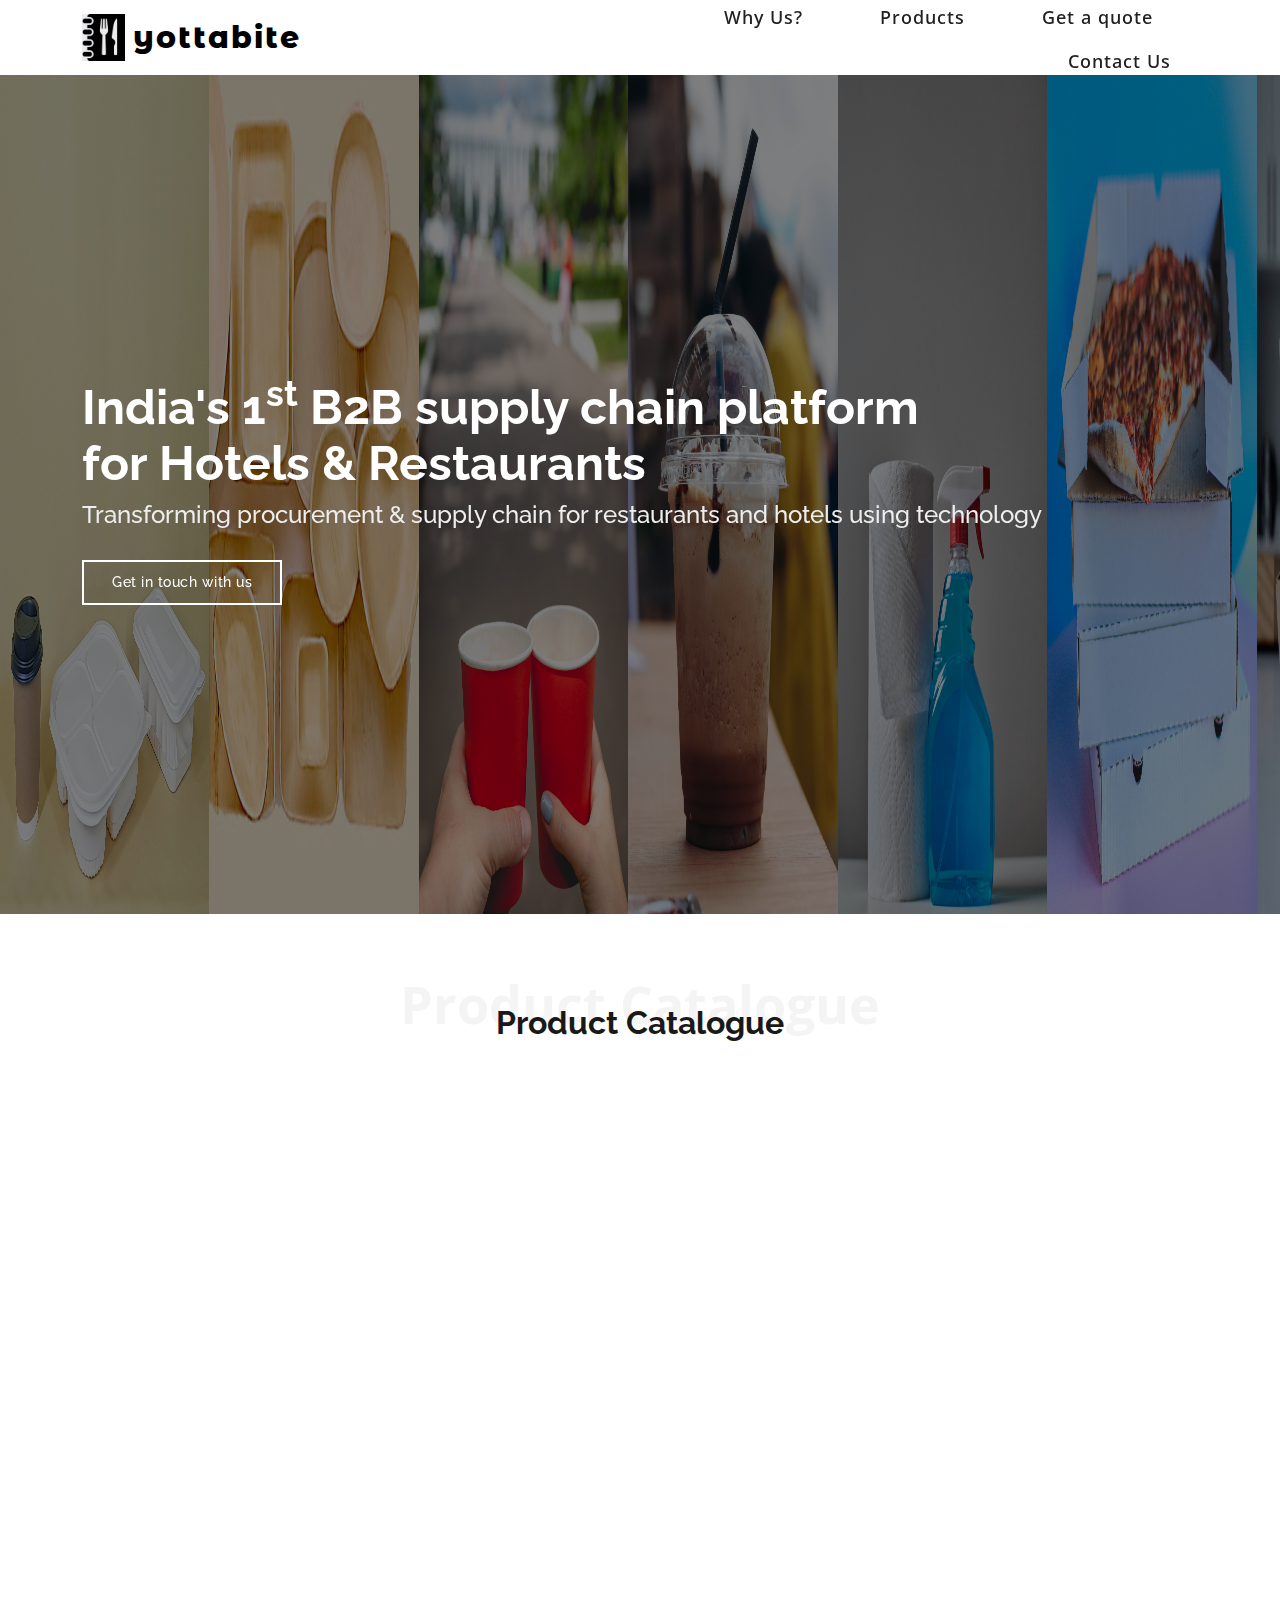
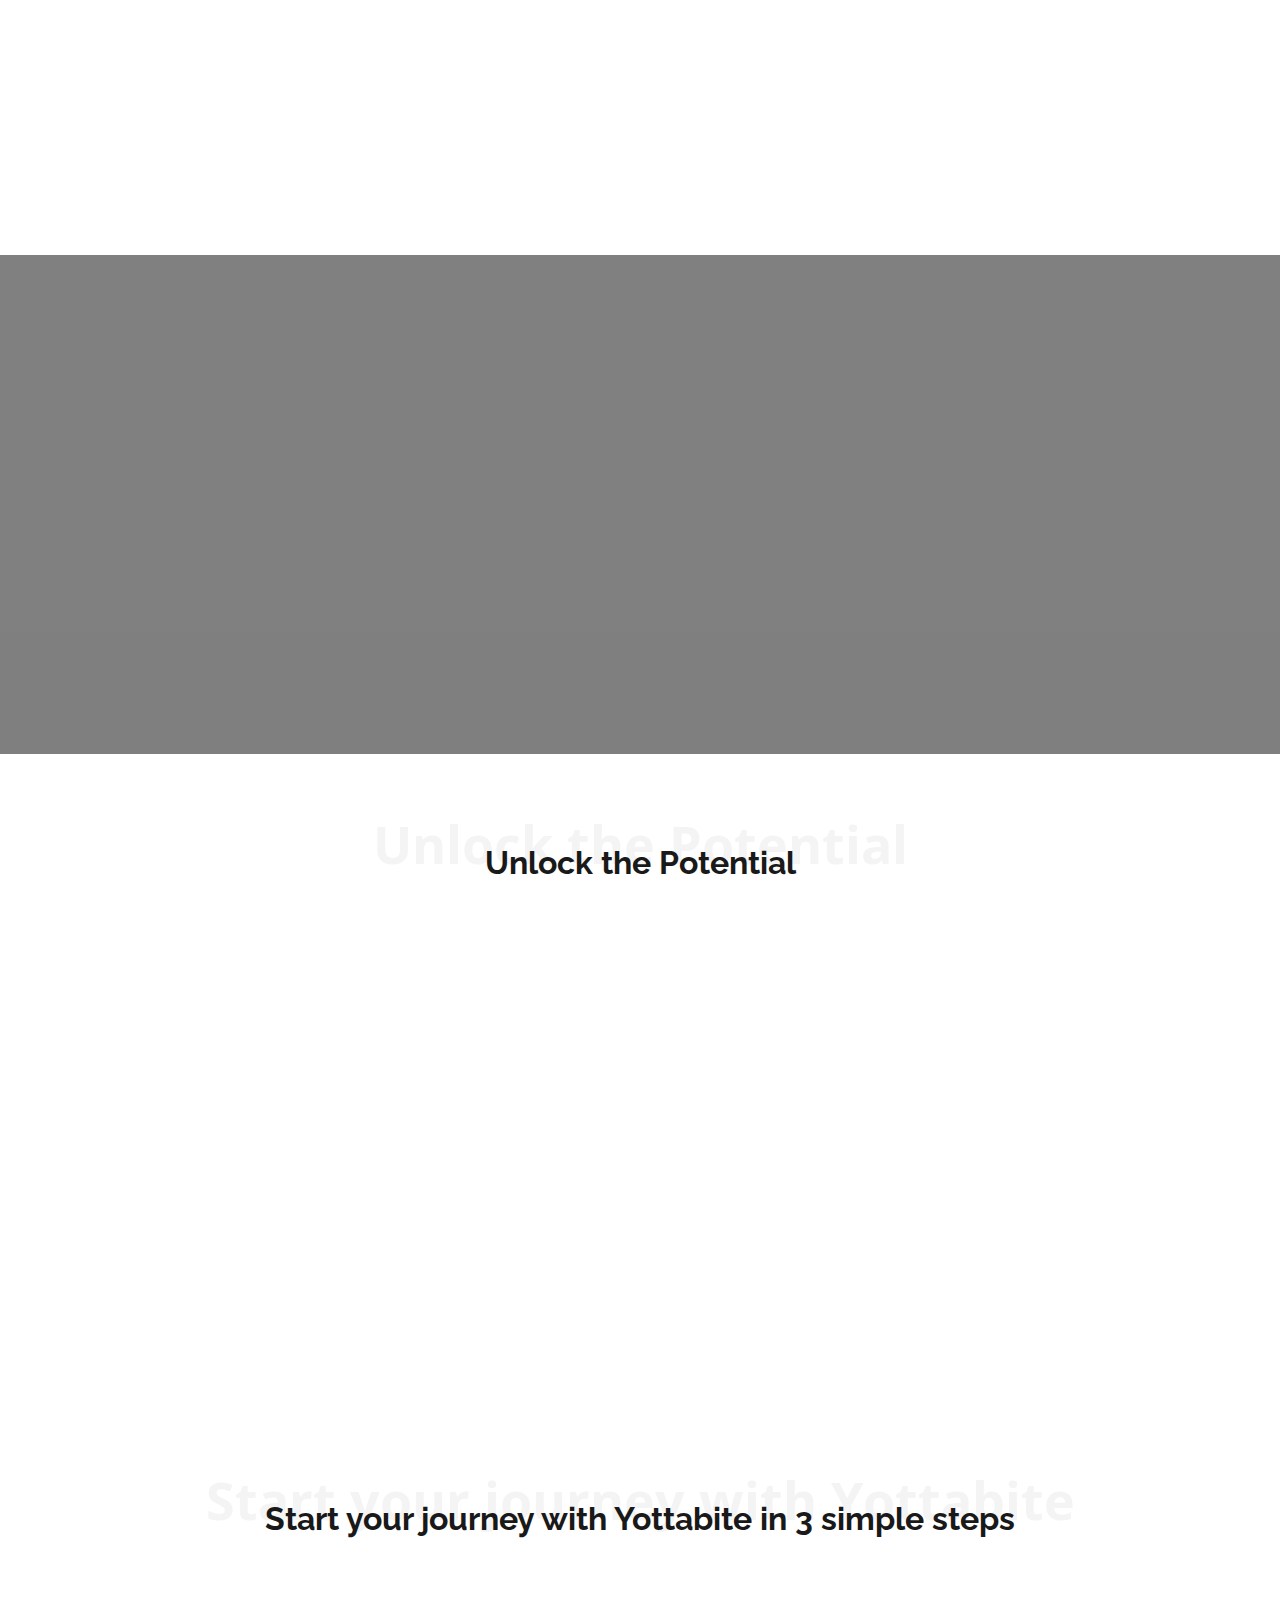
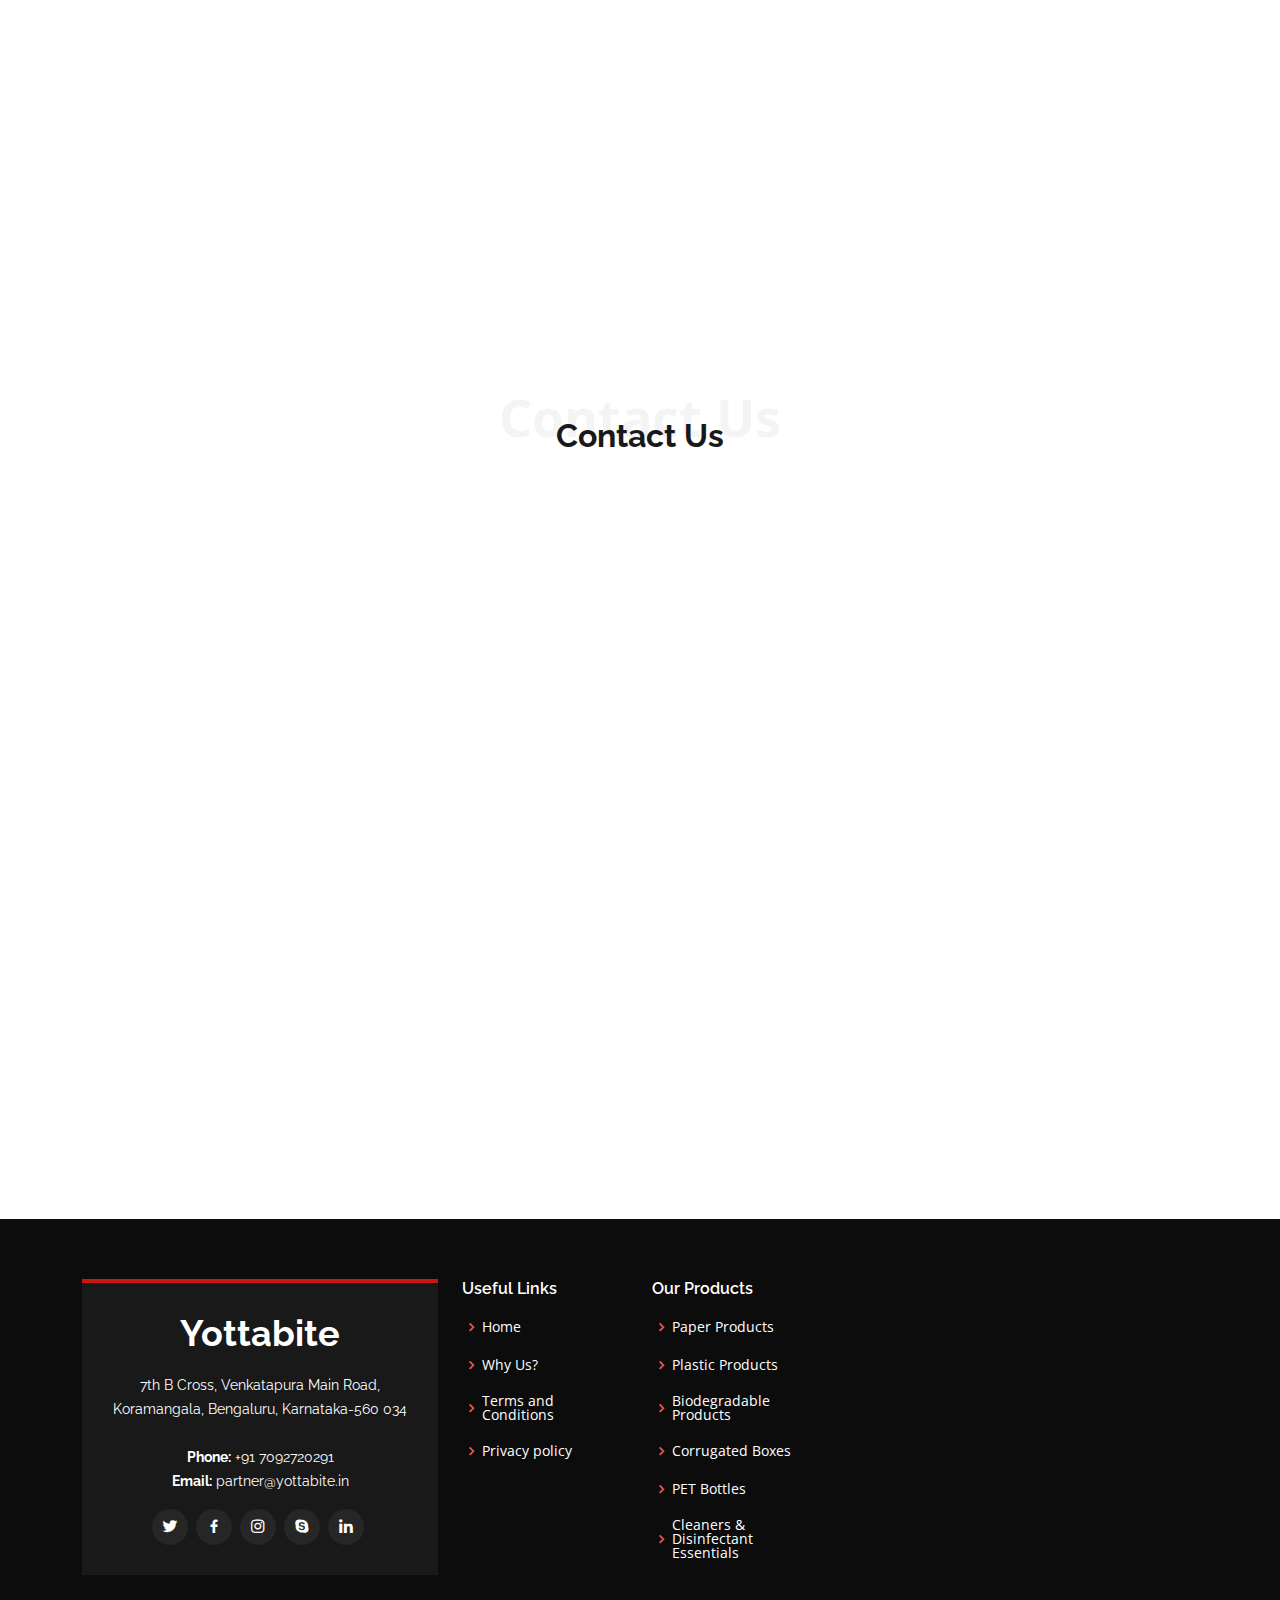
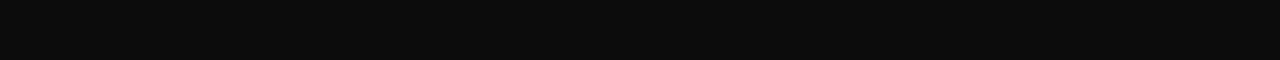
<file: index.html>
<!DOCTYPE html>
<html lang="en">

<head>
  <meta charset="utf-8">
  <meta content="width=device-width, initial-scale=1.0" name="viewport">

  <title>Yottabite</title>
  <meta content="" name="description">
  <meta content="" name="keywords">

  <!-- Google Fonts -->
  <link href="https://fonts.googleapis.com/css?family=Open+Sans:300,300i,400,400i,600,600i,700,700i|Raleway:300,300i,400,400i,500,500i,600,600i,700,700i|Poppins:300,300i,400,400i,500,500i,600,600i,700,700i" rel="stylesheet">
  <link href="https://fonts.googleapis.com/css2?family=Montserrat&family=Montserrat+Alternates:wght@800&display=swap" rel="stylesheet">

  <!-- Vendor CSS Files -->
  <link href="assets/vendor/aos/aos.css" rel="stylesheet">
  <link href="assets/vendor/bootstrap/css/bootstrap.min.css" rel="stylesheet">
  <link href="assets/vendor/bootstrap-icons/bootstrap-icons.css" rel="stylesheet">
  <link href="assets/vendor/boxicons/css/boxicons.min.css" rel="stylesheet">
  <link href="assets/vendor/glightbox/css/glightbox.min.css" rel="stylesheet">
  <link href="assets/vendor/swiper/swiper-bundle.min.css" rel="stylesheet">

  <!-- Template Main CSS File -->
  <link href="assets/css/style.css" rel="stylesheet">

</head>

<body>

  <!-- ======= Header ======= -->
  <header id="header" class="d-flex align-items-center">
    <div class="container d-flex align-items-center">


      <a href="#top" class="logo"><img src="assets/img/logo1.png" alt="" class="img-fluid"></a>
      &nbsp;&nbsp;
      <h1 class="logo"><a href="#top">Yottabite</a></h1>

      &emsp;&emsp;&emsp;&emsp;&emsp;&emsp;&emsp;&emsp;&emsp;&emsp;&emsp;&emsp;&emsp;&emsp;&emsp;&emsp;&emsp;&emsp;&emsp;
      <!-- &emsp;&emsp;&emsp;&emsp;&emsp;&emsp;&emsp;&emsp;&emsp;&emsp;&emsp;&emsp;&emsp;&emsp;&emsp;&emsp;&emsp;&emsp; -->

      <section id="top">
        <div class="top">
          <div class="spacer"></div>
          <nav class="style-4">
            <ul class="menu-4"><br>
              <!--&emsp;&emsp;&emsp;&emsp;&emsp;&emsp;&emsp;&emsp;&emsp;&emsp;&emsp;&emsp;&emsp;&emsp;&emsp;&emsp;&emsp;&emsp;&emsp;&emsp;&emsp;&emsp;&emsp;&emsp;&emsp;&emsp;&emsp;&emsp;&emsp;&emsp;&emsp;&emsp;&emsp;&emsp;&emsp;&emsp;-->
              <li><a href="./why-us.html" data-hover="Why Us?">Why Us?</a></li>&emsp;
              <li><a href="#products" data-hover="Products">Products</a></li>&emsp;
              <li><a href="./get-a-quote.html" data-hover="Get a quote">Get a quote</a></li>&emsp;
              <li><a href="#contact" data-hover="Contact Us">Contact Us</a></li>
            </ul>
          </nav>
        </div>
      </section>

    </div>
  </header><!-- End Header -->

  <section id="hero" class="d-flex align-items-center">
    <style>
      #hero .slider {
  position: absolute;
  top: 0;
  bottom: 0;
  left: 0;
  right: 0;
  display: grid;
  grid-template-columns: repeat(11, 1fr);

  height: 100%;
  width: 180%;

  animation: moveSlider 11s 1s linear infinite;
}
#hero .slider figure {
  height: 100%;
}
#hero .slider img {
  width: 100%;
  height: 100%;
}
#hero:before {
  z-index: 1;
}
.hero-heading {
  z-index: 3;
}
@keyframes moveSlider {
  from {
    transform: translateX(2%);
  }

  to {
    transform: translateX(-43%);
  }
}

    </style>
    <div class="slider">
      <figure>
        <img src="assets/img/slider_images/agenlaku-indonesia-D0FWHT-eW_I-unsplash.jpg" 
        alt="image-1"
        />
      </figure>
      
      <figure>
        <img src="assets/img/slider_images/4(4).jpeg" 
        alt="image-2"
        />
      </figure>

      <figure>
        <img
          src="assets/img/slider_images/artem-beliaikin-enMvIuD1-3E-unsplash.jpg"
          alt="image-3"
        />
      </figure>
      
      <figure>
        <img
          src="assets/img/slider_images/sandie-clarke-pYAbhWb_LaQ-unsplash.jpg"
          alt="image-4"
        />
      </figure>

      <figure>
        <img
          src="assets/img/slider_images/crystal-de-passille-chabot-9gzU1mtTzWM-unsplash.jpg"
          alt="image-5"
        />
      </figure>

      <figure>
        <img src="assets/img/slider_images/lukas-bee-T-SkHm-18qQ-unsplash.jpg"
        alt="image-6"
        />
      </figure>

      <figure>
        <img
          src="assets/img/slider_images/anna-hill-OVVsdKrjkEY-unsplash.jpg"
          alt="image-7"
        />
      </figure>
      
       <figure>
        <img
          src="assets/img/slider_images/yu-hosoi-ViR3a0rx18w-unsplash.jpg"
          alt="image-8"
        />
      </figure>
      
       <figure>
        <img
          src="assets/img/slider_images/felipepelaquim-3nCRXsHdCNM-unsplash.jpg"
          alt="image-9"
        />
      </figure>
      
      <figure>
        <img
          src="assets/img/slider_images/melissa-walker-horn-_LV5xfsg2y4-unsplash.jpg"
          alt="image-10"
        />
      </figure>

      <figure>
        <img
          src="assets/img/slider_images/padraig-treanor-cP_cJA10D0I-unsplash.jpg"
          alt="image-11"
        />
      </figure>
    </div>
    <div class="container position-relative hero-heading" data-aos="fade-up" data-aos-delay="500">   
      <!-- <h1>Welcome to Yottabite</h1> -->
      <h1>India's 1<sup>st</sup> B2B supply chain platform<br> for Hotels & Restaurants</h1>
	<h2>Transforming procurement & supply chain for restaurants and hotels using technology</h2>
      <a href="#contact" class="btn-get-started">Get in touch with us</a>
    </div>
  </section>

  <main id="main">

    <!-- ======= Products Section ======= -->
    <section id="products" class="services">
      <div class="container">

        <div class="section-title"> 
          <span>Product Catalogue</span>
          <h2>Product Catalogue</h2>
        </div>

        <div class="row">
          <div class="col-lg-4 col-md-6 d-flex align-items-stretch" data-aos="fade-up">
            <div class="icon-box">
              <div class="icon"><img src="assets/img/paper-bag.png" style="max-height: 70px;"></div>
              <h4><a href="">Paper Products</a></h4>
              <p><pre>                                         </pre></p>
            </div>
          </div>

          <div class="col-lg-4 col-md-6 d-flex align-items-stretch mt-4 mt-md-0" data-aos="fade-up" data-aos-delay="150">
            <div class="icon-box">
              <div class="icon"><img src="assets/img/cutlery.png" style="max-height: 70px;"></div>
              <h4><a href="">Plastic Products</a></h4>
              <p><pre>                                         </pre></p>
            </div>
          </div>

          <div class="col-lg-4 col-md-6 d-flex align-items-stretch mt-4 mt-lg-0" data-aos="fade-up" data-aos-delay="300">
            <div class="icon-box">
              <div class="icon"><img src="assets/img/biodegradable.png" style="max-height: 70px;"></div>
              <h4><a href="">Biodegradable Products</a></h4>
              <p><pre>                                         </pre></p>
            </div>
          </div>

          <div class="col-lg-4 col-md-6 d-flex align-items-stretch mt-4" data-aos="fade-up" data-aos-delay="450">
            <div class="icon-box">
              <div class="icon"><img src="assets/img//box.png" style="max-height: 70px;"></div>
              <h4><a href="">Corrugated Boxes</a></h4>
              <p><pre>                                         </pre></p>
            </div>
          </div>

          <div class="col-lg-4 col-md-6 d-flex align-items-stretch mt-4" data-aos="fade-up" data-aos-delay="600">
            <div class="icon-box">
              <div class="icon"><img src="assets/img/wine-bottle.png" style="max-height: 70px;"></div>
              <h4><a href="">PET & Glass Bottles</a></h4>
              <p><pre>                                         </pre></p>
            </div>
          </div>

          <div class="col-lg-4 col-md-6 d-flex align-items-stretch mt-4" data-aos="fade-up" data-aos-delay="750">
            <div class="icon-box">
              <div class="icon"><img src="assets/img/cleaning.png" style="max-height: 65px;"></div>
              <h4><a href="">Cleaners & Disinfectant Essentials</a></h4>
              <p><pre>                                         </pre></p>
            </div>
          </div>

        </div>

      </div>
    </section>
    <section id="cta" class="cta">
      <div class="container" data-aos="zoom-in">
        
        <div class="text-center">
          <h2>Traits of Yottabite</h2><br>
          <a class="cta-btn"><h3>50+</h3>&emsp;Manufacturers in Bengaluru&emsp;</a>&emsp;
          <a class="cta-btn"><h3>1500+</h3>&emsp;&emsp;&emsp;&emsp;&emsp;&emsp;&emsp;Products&emsp;&emsp;&emsp;&emsp;&emsp;&emsp;&emsp;</a>&emsp;
          <a class="cta-btn"><h3>5+</h3>&emsp;Dedicated Logistics Partners in Bengaluru</a>
        </div>
       
      </div>
    </section>

    <section id="portfolio" class="portfolio">
      <div class="container">

        <div class="section-title">
         <!-- <div class="text-center"> -->
          <span>Unlock the Potential</span>
          <h2>Unlock the Potential</h2>
        </div>

        <div class="row portfolio-container" data-aos="fade-up" data-aos-delay="150">

          <div class="col-lg-4 col-md-6 portfolio-item filter-web">
            <img src="assets/img/digital.jpg" class="img-fluid" alt="">
            <div class="portfolio-info">
              <h4><center>Digital Procurement</center></h4>
              <p><center>Completely digitalized</center></p>
            </div>
          </div>

          <div class="col-lg-4 col-md-6 portfolio-item filter-app">
            <img src="assets/img/quality.jpg" class="img-fluid" alt="">
            <div class="portfolio-info">
              <h4><center>Quality Assurance</center></h4>
              <p><center>Best quality products</center></p>
            </div>
          </div>

          <div class="col-lg-4 col-md-6 portfolio-item filter-card">
            <img src="assets/img/cost.jpg" class="img-fluid" alt="">
            <div class="portfolio-info">
              <h4><center>Cost-effective</center></h4>
              <p><center>More benefits, Less cost</center></p>
            </div>
          </div>

          <div class="col-lg-4 col-md-6 portfolio-item filter-card">
            <img src="assets/img/tranparent.png" class="img-fluid" alt="">
            <div class="portfolio-info">
              <h4><center>Transparent Process</center></h4>
              <p><center>Monitor each and every process</center></p>
            </div>
          </div>

          <div class="col-lg-4 col-md-6 portfolio-item filter-web">
            <img src="assets/img/minimal_human_intervention.jpg" class="img-fluid" alt="">
            <div class="portfolio-info">
              <h4><center>Minimum human intervention</center></h4>
              <p><center>Fully automated</center></p>
            </div>
          </div>

          <div class="col-lg-4 col-md-6 portfolio-item filter-card">
            <img src="assets/img/order1.jpg" class="img-fluid" alt="">
            <div class="portfolio-info">
              <h4><center>Order Management</center></h4>
              <p><center>To provide on time and in good condition</center></p>
            </div>
          </div>

        </div>

      </div>
    </section>
    

    <section id="why-us" class="why-us">
      <div class="container">

        <div class="row">
          <div class="section-title">
            <span>Start your journey with Yottabite</span>
            <h2>Start your journey with Yottabite in 3 simple steps</h2>
          </div>
        
          <div class="col-lg-4" data-aos="fade-up">
            <div class="box">
              <span>01</span>
              <h4>Fill the Request form</h4>
              <p>Fill the required details in the request form provided</p>
            </div>
          </div>

          <div class="col-lg-4 mt-4 mt-lg-0" data-aos="fade-up" data-aos-delay="150">
            <div class="box">
              <span>02</span>
              <h4>Get quote instantly</h4>
              <p>Get the best quote without taking the hassle of reaching out to multiple vendors
              </p>
            </div>
          </div>

          <div class="col-lg-4 mt-4 mt-lg-0" data-aos="fade-up" data-aos-delay="300">
            <div class="box">
              <span>03</span>
              <h4>Confirm your order</h4>
              <p>Congratulations! You have saved your time. Now you can confirm your order with just one click</p>
            </div>
          </div>

        </div>

      </div>
    </section>
    
    <section id="contact" class="contact">
      <div class="container">

        <div class="section-title">
          <span>Contact Us</span>
          <h2>Contact Us</h2>
        </div>

        <div class="row" data-aos="fade-up">
          <div class="col-lg-6">
            <div class="info-box mb-4">
              <i class="bx bx-map"></i>
              <h3>Our Address</h3>
              <p>7th B Cross, Venkatapura Main Road, Koramangala, Bengaluru, Karnataka-560034</p>
            </div>
          </div>

          <div class="col-lg-3 col-md-6">
            <div class="info-box  mb-4">
              <i class="bx bx-envelope"></i>
              <h3>Email Us</h3>
              <p>partner@yottabite.in</p>
            </div>
          </div>

          <div class="col-lg-3 col-md-6">
            <div class="info-box  mb-4">
              <i class="bx bx-phone-call"></i>
              <h3>Call Us</h3>
              <p>+91 7092-720-291</p>
            </div>
          </div>

        </div>

        <div class="row" data-aos="fade-up">

          <div class="col-lg-6 ">
            <iframe class="mb-4 mb-lg-0" src="https://www.google.com/maps/embed?pb=!1m18!1m12!1m3!1d1944.3912303727482!2d77.6370174579497!3d12.921698712010327!2m3!1f0!2f0!3f0!3m2!1i1024!2i768!4f13.1!3m3!1m2!1s0x3bae1489a904092f%3A0x3d359d7e6ad55a89!2s7th%20B%20Cross%20Rd%2C%20Teacher&#39;s%20Colony%2C%20Jakkasandra%2C%201st%20Block%20Koramangala%2C%20HSR%20Layout%205th%20Sector%2C%20Bengaluru%2C%20Karnataka%20560034!5e0!3m2!1sen!2sin!4v1632308133071!5m2!1sen!2sin" frameborder="0" style="border:0; width: 100%; height: 430px;" allowfullscreen></iframe>
          </div>

          <div class="col-lg-6">
            <form class="php-email-form" name="contact">
              <div class="row">
                <div class="form-group mt-3">
                  <input type="text" name="Restaurant/Hotel Name" class="form-control" id="name" placeholder="Restaurant/Hotel Name" required>
                </div>
                <div class="form-group mt-3">
                  <input type="email" class="form-control" name="Email" id="email" placeholder="Your Email" required>
                </div>
                <div class="form-group mt-3">
                  <input type="text" class="form-control" name="Mobile" id="subject" placeholder="Mobile No." required>
                </div>
                <div class="form-group mt-3">
                  <textarea class="form-control" name="Message" rows="2" placeholder="Message"></textarea>
                </div>
              </div>
              <div class="text-center"><br><br><button type="submit">Send Message</button></div>
            </form>
          </div>
        </div>

      </div>
    </section>

    <footer id="footer">
      <div class="footer-top">
        <div class="container">
          <div class="row">
  
            <div class="col-lg-4 col-md-6">
              <div class="footer-info">
                <h3>Yottabite</h3>
                <p>
                  7th B Cross, Venkatapura Main Road, Koramangala, Bengaluru, Karnataka-560 034<br><br>
                  <strong>Phone:</strong> +91 7092720291<br>
                  <strong>Email:</strong> partner@yottabite.in<br>
                 <!-- <p class="mt-3 mb-5">Made with <span style="color:#EB1010;font-size: x-large;"> &hearts;</span> in India</p> -->
                  </p>
                <div class="social-links mt-3">
                  <a href="#" class="twitter"><i class="bx bxl-twitter"></i></a>
                  <a href="#" class="facebook"><i class="bx bxl-facebook"></i></a>
                  <a href="#" class="instagram"><i class="bx bxl-instagram"></i></a>
                  <a href="#" class="google-plus"><i class="bx bxl-skype"></i></a>
                  <a href="#" class="linkedin"><i class="bx bxl-linkedin"></i></a>
                </div>
              </div>
            </div>
  
            <div class="col-lg-2 col-md-6 footer-links">
              <h4>Useful Links</h4>
              <ul>
                <li><i class="bx bx-chevron-right"></i> <a href="#top">Home</a></li>
                <li><i class="bx bx-chevron-right"></i> <a href="#">Why Us?</a></li>
                <li><i class="bx bx-chevron-right"></i> <a href="assets/pdf/Terms and Conditions_Yottabite.pdf" target="blank">Terms and Conditions</a></li>
                <li><i class="bx bx-chevron-right"></i> <a href="assets/pdf/Privacy Policy_Yottabite.pdf" target="blank">Privacy policy</a></li>
                <!-- ======= Commenting out the Cancellation section, not needed as of now ======= 
                /*<li><i class="bx bx-chevron-right"></i> <a href="assets/pdf/Cancellation and Refund Policy.pdf" target="blank">Cancellation and refund policy</a></li>*/-->
              </ul>
            </div>
  
            <div class="col-lg-2 col-md-6 footer-links">
              <h4>Our Products</h4>
              <ul>
                <li><i class="bx bx-chevron-right"></i> <a href="#">Paper Products</a></li>
                <li><i class="bx bx-chevron-right"></i> <a href="#">Plastic Products</a></li>
                <li><i class="bx bx-chevron-right"></i> <a href="#">Biodegradable Products</a></li>
                <li><i class="bx bx-chevron-right"></i> <a href="#">Corrugated Boxes</a></li>
                <li><i class="bx bx-chevron-right"></i> <a href="#">PET Bottles</a></li>
                <li><i class="bx bx-chevron-right"></i> <a href="#">Cleaners & Disinfectant Essentials</a></li>
              </ul>
            </div>
            
            
          <!--  <div class="col-lg-4 col-md-6 footer-newsletter">
              <br><br><br>&emsp;&emsp;&emsp;&emsp;&emsp;&emsp;&emsp;<img src="assets/img/yottabite.png">
            </div> -->
  
          </div>
        </div>
      </div>
    </footer>

  </main><!-- End #main -->

  <a href="#" class="back-to-top d-flex align-items-center justify-content-center"><i class="bi bi-arrow-up-short"></i></a>
  <div id="preloader"></div>

  <script src="assets/vendor/aos/aos.js"></script>
  <script src="assets/vendor/bootstrap/js/bootstrap.bundle.min.js"></script>
  <script src="assets/vendor/glightbox/js/glightbox.min.js"></script>
  <script src="assets/vendor/isotope-layout/isotope.pkgd.min.js"></script>
  <script src="assets/vendor/php-email-form/validate.js"></script>
  <script src="assets/vendor/swiper/swiper-bundle.min.js"></script>

  <script src="assets/js/main.js"></script>

  <script>
    const scriptURL = 'https://script.google.com/macros/s/AKfycbwLadr-UFHDZ2tOvLS3flvn-TrggeQYQ-V1rmDQUwNhBx86hDdLiH9i9Rbc4bH7OlnfBw/exec'
    const form = document.forms['contact']
  
    form.addEventListener('submit', e => {
            e.preventDefault()
            fetch(scriptURL, { method: 'POST', body: new FormData(form)})
            .then(alert('Message Sent! Thank you.'))
        })
  </script>

</body>

</html>
</file>
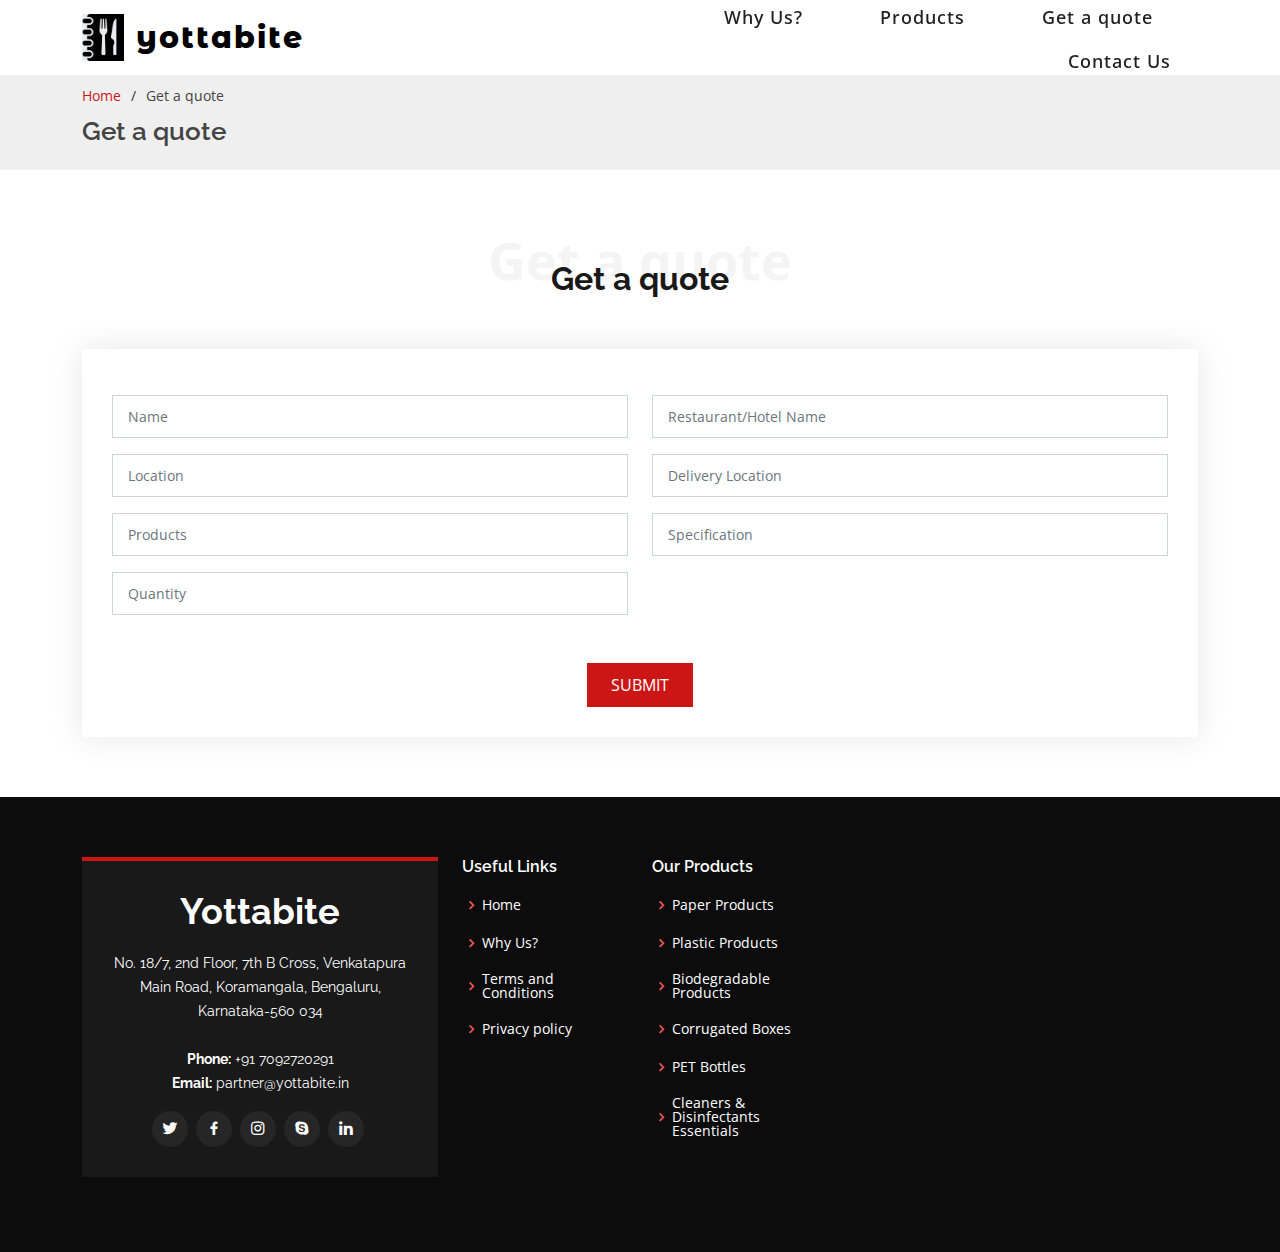
<file: get-a-quote.html>
<!DOCTYPE html>
<html lang="en">

<head>
  <meta charset="utf-8">
  <meta content="width=device-width, initial-scale=1.0" name="viewport">

  <title>Get a quote</title>
  <meta content="" name="description">
  <meta content="" name="keywords">

  <!-- Google Fonts -->
  <link href="https://fonts.googleapis.com/css?family=Open+Sans:300,300i,400,400i,600,600i,700,700i|Raleway:300,300i,400,400i,500,500i,600,600i,700,700i|Poppins:300,300i,400,400i,500,500i,600,600i,700,700i" rel="stylesheet">
  <link href="https://fonts.googleapis.com/css2?family=Montserrat&family=Montserrat+Alternates:wght@800&display=swap" rel="stylesheet">
  <!-- Vendor CSS Files -->
  <link href="assets/vendor/aos/aos.css" rel="stylesheet">
  <link href="assets/vendor/bootstrap/css/bootstrap.min.css" rel="stylesheet">
  <link href="assets/vendor/bootstrap-icons/bootstrap-icons.css" rel="stylesheet">
  <link href="assets/vendor/boxicons/css/boxicons.min.css" rel="stylesheet">
  <link href="assets/vendor/glightbox/css/glightbox.min.css" rel="stylesheet">
  <link href="assets/vendor/swiper/swiper-bundle.min.css" rel="stylesheet">

  <!-- Template Main CSS File -->
  <link href="assets/css/style.css" rel="stylesheet">

  <!-- <link rel="stylesheet" href="https://cdn.jsdelivr.net/gh/bbbootstrap/libraries@main/choices.min.css"> -->
  <!-- <link href="assets/css/get.css" rel="stylesheet"> -->

</head>

<body>

  <!-- ======= Header ======= -->
  <header id="header" class="d-flex align-items-center">
    <div class="container d-flex align-items-center">


      <a href="./index.html" class="logo"><img src="assets/img/logo1.png" alt="" class="img-fluid"></a>
      &nbsp;&nbsp;&nbsp;
      <h1 class="logo"><a href="#top">Yottabite</a></h1>
      &emsp;&emsp;&emsp;&emsp;&emsp;&emsp;&emsp;&emsp;&emsp;&emsp;&emsp;&emsp;&emsp;&emsp;&emsp;&emsp;&emsp;&emsp;&emsp;
      <!-- &emsp;&emsp;&emsp;&emsp;&emsp;&emsp;&emsp;&emsp;&emsp;&emsp;&emsp;&emsp;&emsp;&emsp;&emsp;&emsp;&emsp;&emsp; -->

      <section id="top">
        <div class="top">
          <div class="spacer"></div>
          <nav class="style-4">
            <ul class="menu-4"><br>
              <!--&emsp;&emsp;&emsp;&emsp;&emsp;&emsp;&emsp;&emsp;&emsp;&emsp;&emsp;&emsp;&emsp;&emsp;&emsp;&emsp;&emsp;&emsp;&emsp;&emsp;&emsp;&emsp;&emsp;&emsp;&emsp;&emsp;&emsp;&emsp;&emsp;&emsp;&emsp;&emsp;&emsp;&emsp;&emsp;&emsp;-->
              <li><a href="./why-us.html" data-hover="Why Us?">Why Us?</a></li>&emsp;
              <li><a href="./index.html#products" data-hover="Products">Products</a></li>&emsp;
              <li><a href="#top" data-hover="Get a quote">Get a quote</a></li>&emsp;
              <li><a href="./index.html#contact" data-hover="Contact Us">Contact Us</a></li>
            </ul>
          </nav>
        </div>
        </section>

    </div>
  </header><!-- End Header -->

  <main id="main">

    <!-- ======= Breadcrumbs ======= -->
    <section id="breadcrumbs" class="breadcrumbs">
      <div class="container">

        <ol>
          <li><a href="index.html">Home</a></li>
          <li>Get  a quote</li>
        </ol>
        <h2>Get a quote</h2>

      </div>
    </section><!-- End Breadcrumbs -->

    <section id="contact" class="contact">
        <div class="container">
  
          <div class="section-title">
            <span>Get a quote</span>
            <h2>Get a quote</h2>
          </div>
  
            <div class="col-lg-12">
              <form class="php-email-form" name="contact">
                <div class="row">
                    <div class="col-md-6 form-group mt-3">
                        <input type="text" name="Name" class="form-control" id="name" placeholder="Name" required>
                    </div>
                    <div class="col-md-6 form-group mt-3">
                        <input type="text" name="Restaurant/Hotel Name" class="form-control" id="resname" placeholder="Restaurant/Hotel Name" required>
                    </div>
                    <div class="col-md-6 form-group mt-3">
                    <input type="text" class="form-control" name="Location" id="location" placeholder="Location" required>
                    </div>
                    <div class="col-md-6 form-group mt-3">
                      <input type="text" class="form-control" name="Delivery Location" id ="delivery location" placeholder="Delivery Location" required>
                  </div>
		     <div class="col-md-6 form-group mt-3">
                      <input type="text" class="form-control" name="Products" id="products" placeholder="Products" required>
                    </div>
                    <div class="col-md-6 form-group mt-3">
                      <input type="text" class="form-control" name="Specification" id="specification" placeholder="Specification" required>
                    </div>
                  <!--  <div class="col-md-6 form-group mt-3">
                     <select id="prod" placeholder="Select products" multiple>
                        <option value="Paper Products">Paper Products</option>
                        <option value="Plastic Products">Plastic Products</option>
                        <option value="Biodegradable Products">Biodegradable Products</option>
                        <option value="Corrugated Boxes">Corrugated Boxes</option>
                        <option value="PET Bottles">PET Bottles</option>
                        <option value="Cleaners & Disinfectants Essentials">Cleaners & Disinfectants Essentials</option>
                      </select>
                    </div>
                    <div class="col-md-6 form-group mt-3">
                    <!--  <select id="prod" placeholder="Select specification" multiple>
                        <option value="Paper Products">Paper Products</option>
                        <option value="Plastic Products">Plastic Products</option>
                        <option value="Biodegradable Products">Biodegradable Products</option>
                        <option value="Corrugated Boxes">Corrugated Boxes</option>
                        <option value="PET Bottles">PET Bottles</option>
                        <option value="Cleaners & Disinfectants Essentials">Cleaners & Disinfectants Essentials</option>
                      </select>
                    </div>-->
                    <div class="col-md-6 form-group mt-3">
                        <input type="text" class="form-control" name="Quantity" id="quantity" placeholder="Quantity" required>
                    </div>
                </div>
                <div class="text-center"><br><br><button type="submit">SUBMIT</button>
              </form>
            </div>
  
          </div>
  
        </div>
      </section>

  </main><!-- End #main -->

  <!-- ======= Footer ======= -->
  <footer id="footer">
    <div class="footer-top">
      <div class="container">
        <div class="row">

          <div class="col-lg-4 col-md-6">
            <div class="footer-info">
              <h3>Yottabite</h3>
              <p>
                No. 18/7, 2nd Floor, 7th B Cross, Venkatapura Main Road, Koramangala, Bengaluru, Karnataka-560 034<br><br>
                <strong>Phone:</strong> +91 7092720291<br>
                <strong>Email:</strong> partner@yottabite.in<br>
              </p>
              <div class="social-links mt-3">
                <a href="#" class="twitter"><i class="bx bxl-twitter"></i></a>
                <a href="#" class="facebook"><i class="bx bxl-facebook"></i></a>
                <a href="#" class="instagram"><i class="bx bxl-instagram"></i></a>
                <a href="#" class="google-plus"><i class="bx bxl-skype"></i></a>
                <a href="#" class="linkedin"><i class="bx bxl-linkedin"></i></a>
              </div>
            </div>
          </div>

          <div class="col-lg-2 col-md-6 footer-links">
            <h4>Useful Links</h4>
            <ul>
              <li><i class="bx bx-chevron-right"></i> <a href="#top">Home</a></li>
              <li><i class="bx bx-chevron-right"></i> <a href="#">Why Us?</a></li>
              <li><i class="bx bx-chevron-right"></i> <a href="assets/pdf/Terms and Conditions_Yottabite.pdf" target="blank">Terms and Conditions</a></li>
              <li><i class="bx bx-chevron-right"></i> <a href="assets/pdf/Privacy Policy_Yottabite.pdf" target="blank">Privacy policy</a></li>
              <!-- ======= Commenting out the Cancellation section, not needed as of now ======= 
              /*<li><i class="bx bx-chevron-right"></i> <a href="assets/pdf/Cancellation and Refund Policy.pdf" target="blank">Cancellation and refund policy</a></li>*/-->
            </ul>
          </div>

          <div class="col-lg-2 col-md-6 footer-links">
            <h4>Our Products</h4>
            <ul>
              <li><i class="bx bx-chevron-right"></i> <a href="#">Paper Products</a></li>
              <li><i class="bx bx-chevron-right"></i> <a href="#">Plastic Products</a></li>
              <li><i class="bx bx-chevron-right"></i> <a href="#">Biodegradable Products</a></li>
              <li><i class="bx bx-chevron-right"></i> <a href="#">Corrugated Boxes</a></li>
              <li><i class="bx bx-chevron-right"></i> <a href="#">PET Bottles</a></li>
              <li><i class="bx bx-chevron-right"></i> <a href="#">Cleaners & Disinfectants Essentials</a></li>
            </ul>
          </div>

        </div>
      </div>
    </div>
  </footer>
<!-- End Footer -->

  <a href="#" class="back-to-top d-flex align-items-center justify-content-center"><i class="bi bi-arrow-up-short"></i></a>
  <div id="preloader"></div>

  <!-- Vendor JS Files -->
  <script src="assets/vendor/aos/aos.js"></script>
  <script src="assets/vendor/bootstrap/js/bootstrap.bundle.min.js"></script>
  <script src="assets/vendor/glightbox/js/glightbox.min.js"></script>
  <script src="assets/vendor/isotope-layout/isotope.pkgd.min.js"></script>
  <script src="assets/vendor/php-email-form/validate.js"></script>
  <script src="assets/vendor/swiper/swiper-bundle.min.js"></script>

  <!-- Template Main JS File -->
  <script src="assets/js/main.js"></script>

  <script src="https://ajax.googleapis.com/ajax/libs/jquery/1.12.4/jquery.min.js"></script>

<!--  <script>
    $(document).ready(function(){
      var multipleCancelButton = new Choices('#prod', {
      removeItemButton: true
      });
    });
  </script>

<script src="https://cdn.jsdelivr.net/gh/bbbootstrap/libraries@main/choices.min.js"></script>-->
<!-- <script src="https://stackpath.bootstrapcdn.com/bootstrap/4.3.1/js/bootstrap.bundle.min.js"></script> -->
<!-- <script src="https://cdnjs.cloudflare.com/ajax/libs/jquery/3.2.1/jquery.min.js"></script> -->

</body>

</html>
</file>
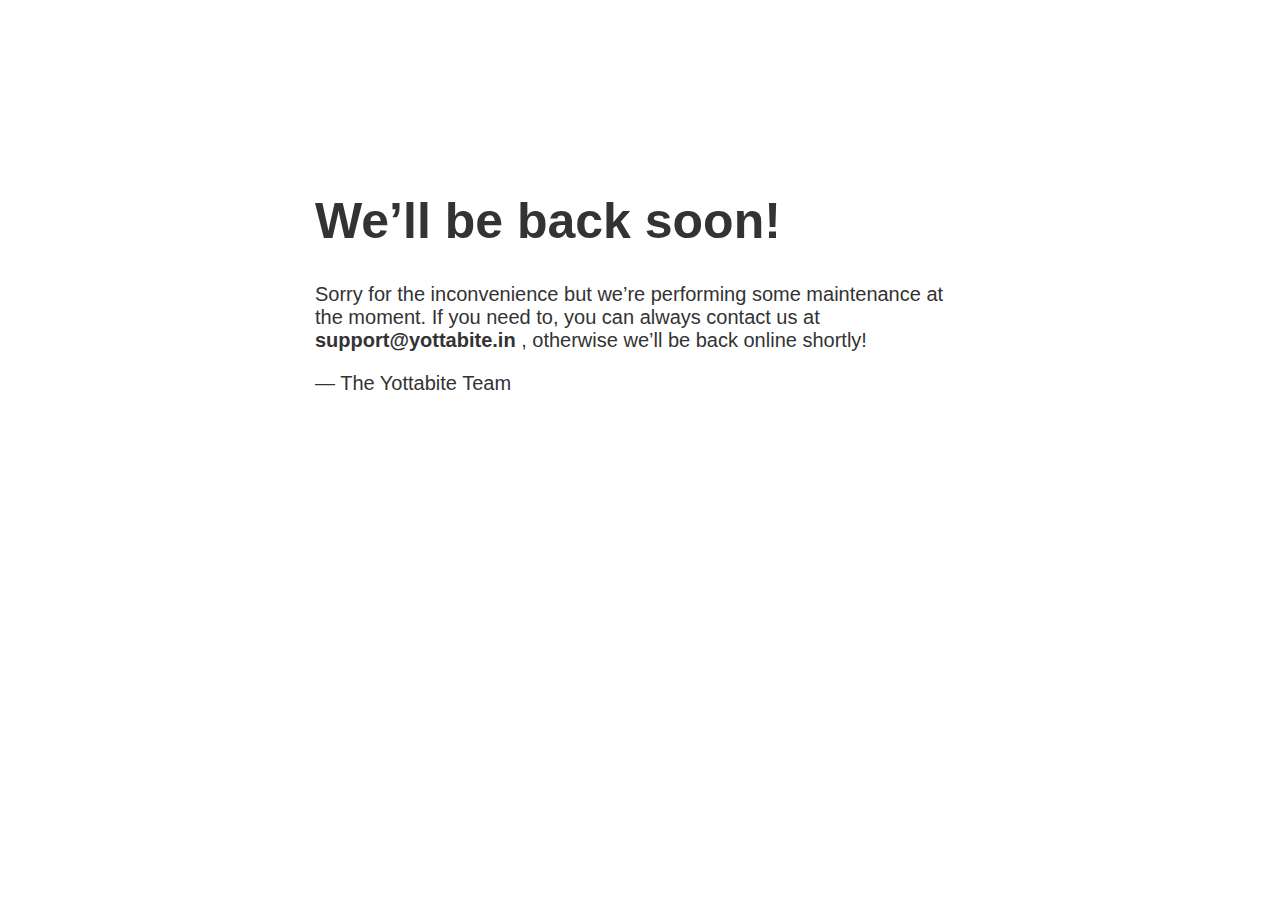
<file: maintenance.html>
<!doctype html>
<title>Site Maintenance</title>
<style>
  body { text-align: center; padding: 150px; }
  h1 { font-size: 50px; }
  body { font: 20px Helvetica, sans-serif; color: #333; }
  article { display: block; text-align: left; width: 650px; margin: 0 auto; }
  a { color: #dc8100; text-decoration: none; }
  a:hover { color: #333; text-decoration: none; }
</style>

<article>
    <h1>We&rsquo;ll be back soon!</h1>
    <div>
        <p>Sorry for the inconvenience but we&rsquo;re performing some maintenance at the moment. If you need to, you can always contact us at <strong>support@yottabite.in </strong>, otherwise we&rsquo;ll be back online shortly!</p>
        <p>&mdash; The Yottabite Team</p>
    </div>
</article>
</file>
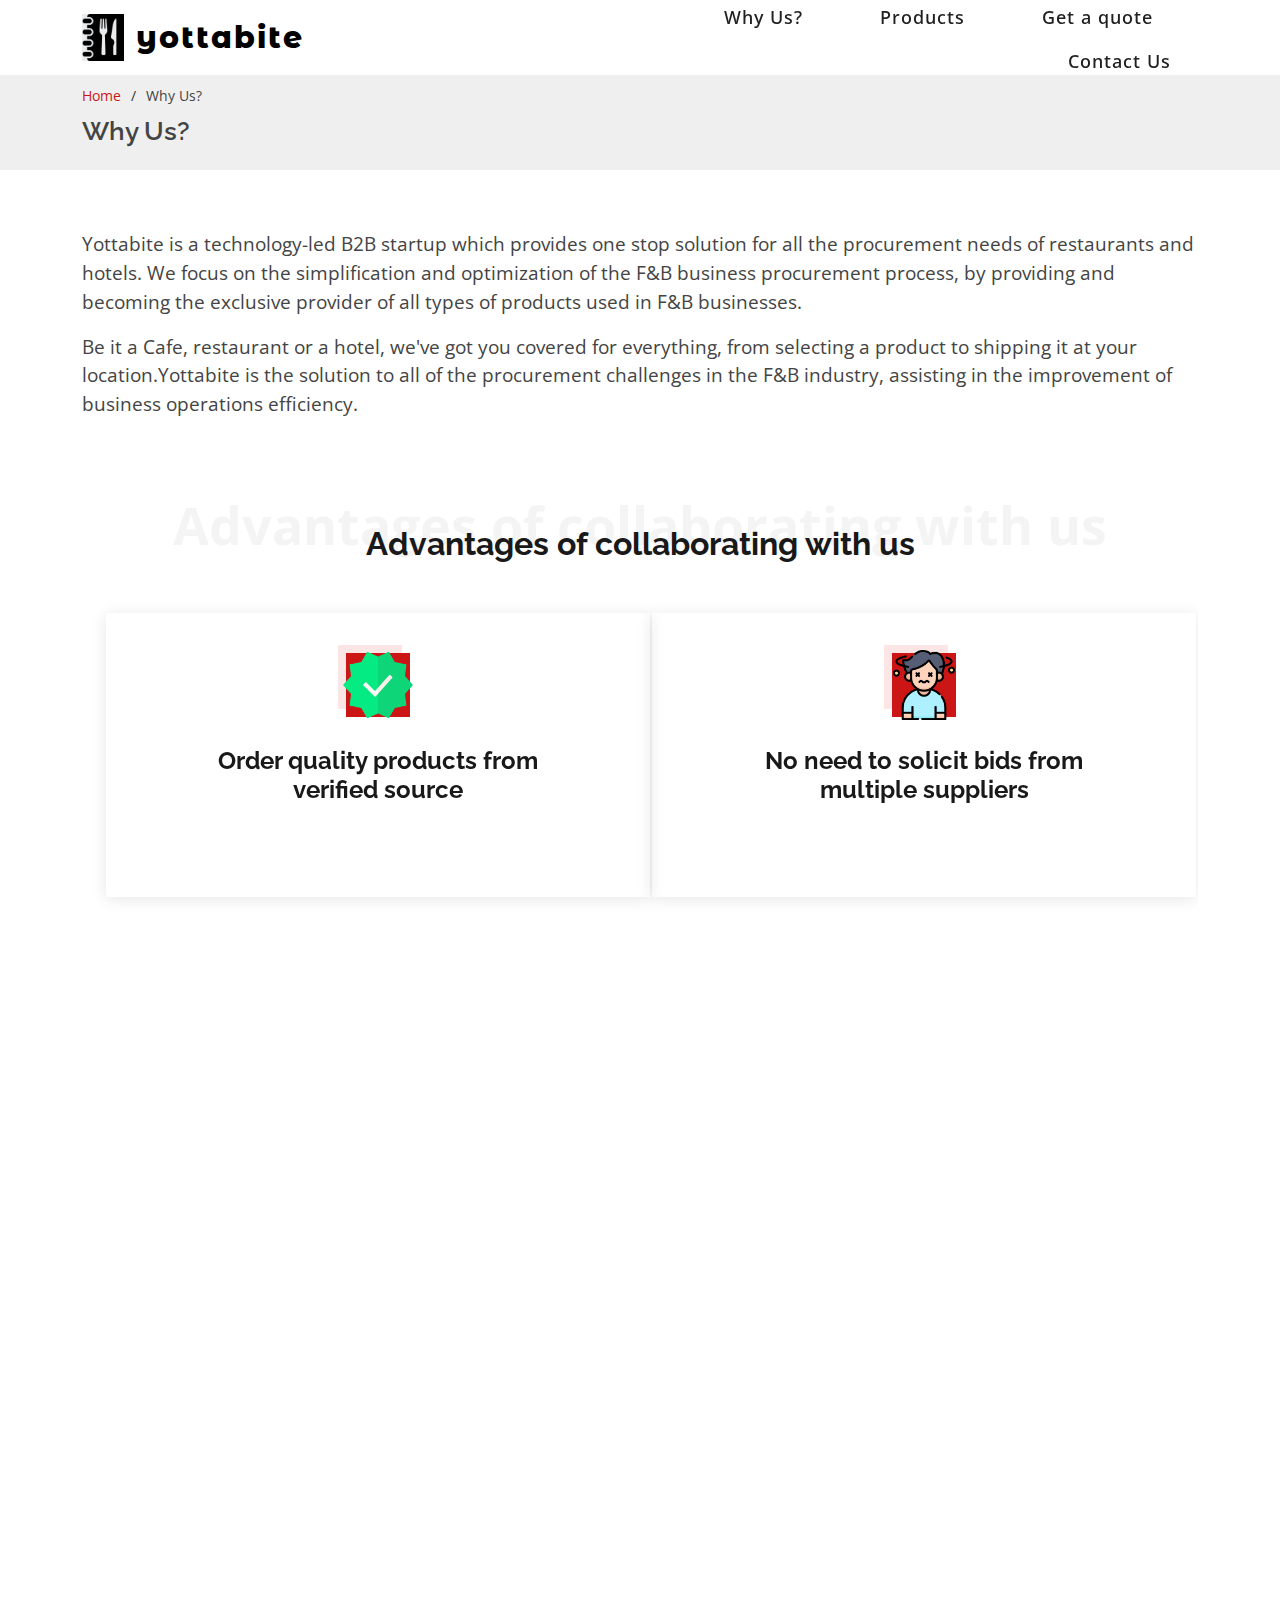
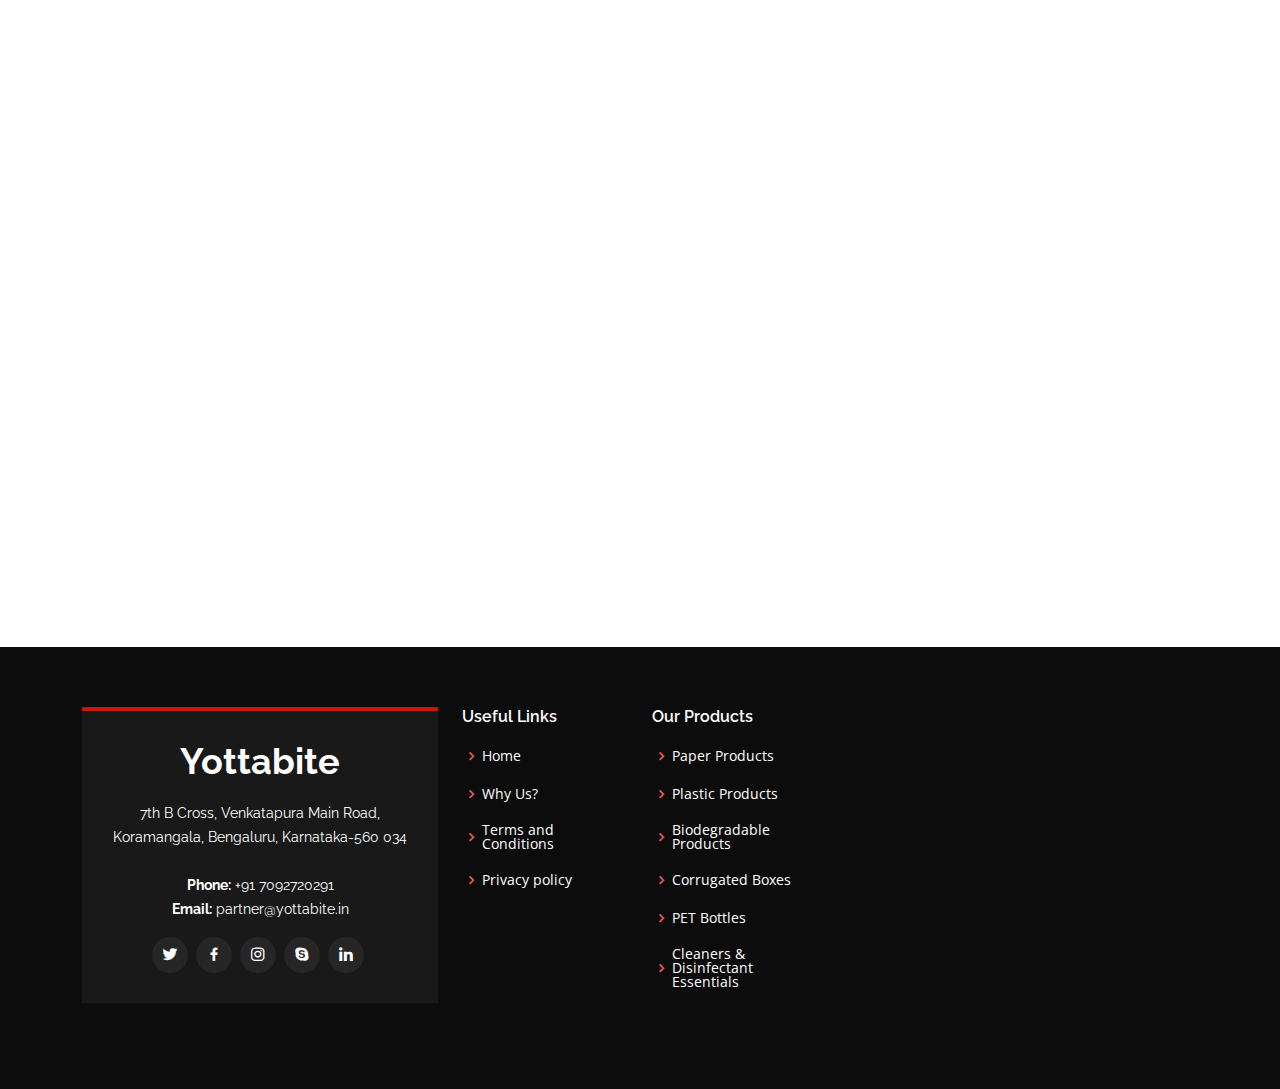
<file: why-us.html>
<!DOCTYPE html>
<html lang="en">

<head>
  <meta charset="utf-8">
  <meta content="width=device-width, initial-scale=1.0" name="viewport">

  <title>Why Us?</title>
  <meta content="" name="description">
  <meta content="" name="keywords">

  <!-- Google Fonts -->
  <link href="https://fonts.googleapis.com/css?family=Open+Sans:300,300i,400,400i,600,600i,700,700i|Raleway:300,300i,400,400i,500,500i,600,600i,700,700i|Poppins:300,300i,400,400i,500,500i,600,600i,700,700i" rel="stylesheet">
  <link href="https://fonts.googleapis.com/css2?family=Montserrat&family=Montserrat+Alternates:wght@800&display=swap" rel="stylesheet">
  <!-- Vendor CSS Files -->
  <link href="assets/vendor/aos/aos.css" rel="stylesheet">
  <link href="assets/vendor/bootstrap/css/bootstrap.min.css" rel="stylesheet">
  <link href="assets/vendor/bootstrap-icons/bootstrap-icons.css" rel="stylesheet">
  <link href="assets/vendor/boxicons/css/boxicons.min.css" rel="stylesheet">
  <link href="assets/vendor/glightbox/css/glightbox.min.css" rel="stylesheet">
  <link href="assets/vendor/swiper/swiper-bundle.min.css" rel="stylesheet">

  <!-- Template Main CSS File -->
  <link href="assets/css/style.css" rel="stylesheet">

</head>

<body>

  <!-- ======= Header ======= -->
  <header id="header" class="d-flex align-items-center">
    <div class="container d-flex align-items-center">


      <a href="./index.html" class="logo"><img src="assets/img/logo1.png" alt="" class="img-fluid"></a>
      &nbsp;&nbsp;&nbsp;
      <h1 class="logo"><a href="#top">Yottabite</a></h1>
      &emsp;&emsp;&emsp;&emsp;&emsp;&emsp;&emsp;&emsp;&emsp;&emsp;&emsp;&emsp;&emsp;&emsp;&emsp;&emsp;&emsp;&emsp;&emsp;
      <!-- &emsp;&emsp;&emsp;&emsp;&emsp;&emsp;&emsp;&emsp;&emsp;&emsp;&emsp;&emsp;&emsp;&emsp;&emsp;&emsp;&emsp;&emsp; -->

      <section id="top">
        <div class="top">
          <div class="spacer"></div>
          <nav class="style-4">
            <ul class="menu-4"><br>
              <!--&emsp;&emsp;&emsp;&emsp;&emsp;&emsp;&emsp;&emsp;&emsp;&emsp;&emsp;&emsp;&emsp;&emsp;&emsp;&emsp;&emsp;&emsp;&emsp;&emsp;&emsp;&emsp;&emsp;&emsp;&emsp;&emsp;&emsp;&emsp;&emsp;&emsp;&emsp;&emsp;&emsp;&emsp;&emsp;&emsp;-->
              <li><a href="./why-us.html" data-hover="Why Us?">Why Us?</a></li>&emsp;
              <li><a href="./index.html#products" data-hover="Products">Products</a></li>&emsp;
              <li><a href="./get-a-quote.html" data-hover="Get a quote">Get a quote</a></li>&emsp;
              <li><a href="./index.html#contact" data-hover="Contact Us">Contact Us</a></li>
            </ul>
          </nav>
        </div>
        </section>

    </div>
  </header><!-- End Header -->

  <main id="main">

    <!-- ======= Breadcrumbs ======= -->
    <section id="breadcrumbs" class="breadcrumbs">
      <div class="container">

        <ol>
          <li><a href="index.html">Home</a></li>
          <li>Why Us?</li>
        </ol>
        <h2>Why Us?</h2>

      </div>
    </section><!-- End Breadcrumbs -->

    <section id="about" class="about">
        <div class="container">
  
          <div class="row">
            <div class="content">
                <p style="font-size:larger;">
              Yottabite is a technology-led B2B startup which provides one stop solution for all the procurement needs of restaurants and hotels. We focus on the simplification and optimization of the F&B business procurement process, by providing and becoming the exclusive provider of all types of products used in F&B businesses.
              </p>

              <p style="font-size:larger;">
                Be it a Cafe, restaurant or a hotel, we've got you covered for everything, from selecting a product to shipping it at your location.Yottabite is the solution to all of the procurement challenges in the F&B industry, assisting in the improvement of business operations efficiency.
              </p>

              <section id="products" class="whyus">
                <div class="container">
          
                  <div class="section-title"> 
                    <span>Advantages of collaborating with us</span>
                    <h2>Advantages of collaborating with us</h2>
                  </div>

                  <div class="row">
                    <div class="col-lg-6 col-md-6 d-flex align-items-stretch" data-aos="fade-up">
                      <div class="icon-box">
                        <div class="icon"><img src="assets/img/check.png" style="max-height: 70px;"></div>
                        <h4><a>Order quality products from verified source</a></h4>
                        <p><pre>                                         </pre></p>
                      </div>
                    </div>
          
                    <div class="col-lg-6 col-md-6 d-flex align-items-stretch mt-4 mt-md-0" data-aos="fade-up" data-aos-delay="150">
                      <div class="icon-box">
                        <div class="icon"><img src="assets/img/dizzy.png" style="max-height: 70px;"></div>
                        <h4><a>No need to solicit bids from multiple suppliers</a></h4>
                        <p><pre>                                         </pre></p>
                      </div>
                    </div>
          
                    <div class="col-lg-6 col-md-6 d-flex align-items-stretch mt-4" data-aos="fade-up" data-aos-delay="300">
                      <div class="icon-box">
                        <div class="icon"><img src="assets/img/technology.png" style="max-height: 70px;"></div>
                        <h4><a>Optimize supply chain by leveraging technology</a></h4>
                        <p><pre>                                         </pre></p>
                      </div>
                    </div>
          
                    <div class="col-lg-6 col-md-6 d-flex align-items-stretch mt-4" data-aos="fade-up" data-aos-delay="450">
                      <div class="icon-box">
                        <div class="icon"><img src="assets/img/contract.png" style="max-height: 70px;"></div>
                        <h4><a>Reduce the number of contract negotiations</a></h4>
                        <p><pre>                                         </pre></p>
                      </div>
                    </div>
          
                    <div class="col-lg-6 col-md-6 d-flex align-items-stretch mt-4" data-aos="fade-up" data-aos-delay="600">
                      <div class="icon-box">
                        <div class="icon"><img src="assets/img/budget.png" style="max-height: 70px;"></div>
                        <h4><a>Reduce accounting workload from multiple suppliers</a></h4>
                        <p><pre>                                         </pre></p>
                      </div>
                    </div>
          
                    <div class="col-lg-6 col-md-6 d-flex align-items-stretch mt-4" data-aos="fade-up" data-aos-delay="750">
                      <div class="icon-box">
                        <div class="icon"><img src="assets/img/checklist.png" style="max-height: 70px;"></div>
                        <h4><a>All types of purchase orders are accepted</a></h4>
                        <p><pre>                                         </pre></p>
                      </div>
                    </div>

                    <div class="col-lg-6 col-md-6 d-flex align-items-stretch mt-4" data-aos="fade-up" data-aos-delay="750">
                      <div class="icon-box">
                        <div class="icon"><img src="assets/img/search.png" style="max-height: 70px;"></div>
                        <h4><a>&emsp;Reduce quality inspection work&emsp;</a></h4>
                        <!-- <h4><a>All types of purchase orders are accepted</a></h4> -->
                        <p><pre>                                         </pre></p>
                      </div>
                    </div>

                    <div class="col-lg-6 col-md-6 d-flex align-items-stretch mt-4" data-aos="fade-up" data-aos-delay="750">
                      <div class="icon-box">
                        <div class="icon"><img src="assets/img/warehouse.png" style="max-height: 70px;"></div>
                        <h4><a>&emsp;Reduce warehousing space &emsp;&emsp;</a></h4>
                        <p><pre>                                         </pre></p>
                      </div>
                    </div>

                    <div class="col-lg-6 col-md-6 d-flex align-items-stretch mt-4" data-aos="fade-up" data-aos-delay="750">
                      <div class="icon-box">
                        <div class="icon"><img src="assets/img/paperwork.png" style="max-height: 70px;"></div>
                        <h4><a>&emsp;&emsp;&emsp;Less paperwork required&emsp;&emsp;</a></h4>
                        <p><pre>                                         </pre></p>
                      </div>
                    </div>
          
                    <div class="col-lg-6 col-md-6 d-flex align-items-stretch mt-4" data-aos="fade-up" data-aos-delay="750">
                      <div class="icon-box">
                        <div class="icon"><img src="assets/img/rupee.png" style="max-height: 70px;"></div>
                        <h4><a>&emsp; Minimize cost &emsp;</a></h4>
                        <p><pre>                                       &emsp;&emsp;&emsp;&emsp;&emsp;&emsp;&emsp;&emsp;&emsp;&emsp;&emsp;&emsp;&emsp; </pre></p>
                      </div>
                    </div>

                  </div>
          
                </div>
              </section>
            </div>
          </div>
  
        </div>
      </section>

  </main><!-- End #main -->

  <!-- ======= Footer ======= -->
  <footer id="footer">
    <div class="footer-top">
      <div class="container">
        <div class="row">

          <div class="col-lg-4 col-md-6">
            <div class="footer-info">
              <h3>Yottabite</h3>
              <p>
                7th B Cross, Venkatapura Main Road, Koramangala, Bengaluru, Karnataka-560 034<br><br>
                <strong>Phone:</strong> +91 7092720291<br>
                <strong>Email:</strong> partner@yottabite.in<br>
              </p>
              <div class="social-links mt-3">
                <a href="#" class="twitter"><i class="bx bxl-twitter"></i></a>
                <a href="#" class="facebook"><i class="bx bxl-facebook"></i></a>
                <a href="#" class="instagram"><i class="bx bxl-instagram"></i></a>
                <a href="#" class="google-plus"><i class="bx bxl-skype"></i></a>
                <a href="#" class="linkedin"><i class="bx bxl-linkedin"></i></a>
              </div>
            </div>
          </div>

          <div class="col-lg-2 col-md-6 footer-links">
            <h4>Useful Links</h4>
            <ul>
              <li><i class="bx bx-chevron-right"></i> <a href="#top">Home</a></li>
              <li><i class="bx bx-chevron-right"></i> <a href="#">Why Us?</a></li>
              <li><i class="bx bx-chevron-right"></i> <a href="assets/pdf/Terms and Conditions_Yottabite.pdf" target="blank">Terms and Conditions</a></li>
              <li><i class="bx bx-chevron-right"></i> <a href="assets/pdf/Privacy Policy_Yottabite.pdf" target="blank">Privacy policy</a></li>
              <!-- ======= Commenting out the Cancellation section, not needed as of now ======= 
              /*<li><i class="bx bx-chevron-right"></i> <a href="assets/pdf/Cancellation and Refund Policy.pdf" target="blank">Cancellation and refund policy</a></li>*/-->
            </ul>
          </div>

          <div class="col-lg-2 col-md-6 footer-links">
            <h4>Our Products</h4>
            <ul>
              <li><i class="bx bx-chevron-right"></i> <a href="#">Paper Products</a></li>
              <li><i class="bx bx-chevron-right"></i> <a href="#">Plastic Products</a></li>
              <li><i class="bx bx-chevron-right"></i> <a href="#">Biodegradable Products</a></li>
              <li><i class="bx bx-chevron-right"></i> <a href="#">Corrugated Boxes</a></li>
              <li><i class="bx bx-chevron-right"></i> <a href="#">PET Bottles</a></li>
              <li><i class="bx bx-chevron-right"></i> <a href="#">Cleaners & Disinfectant Essentials</a></li>
            </ul>
          </div>
          
          
          <!-- <div class="col-lg-4 col-md-6 footer-newsletter">
            <br><br><br>&emsp;&emsp;&emsp;&emsp;&emsp;&emsp;&emsp;<img src="assets/img/yottabite.png">
          </div> -->

        </div>
      </div>
    </div>
  </footer>
<!-- End Footer -->

  <a href="#" class="back-to-top d-flex align-items-center justify-content-center"><i class="bi bi-arrow-up-short"></i></a>
  <div id="preloader"></div>

  <!-- Vendor JS Files -->
  <script src="assets/vendor/aos/aos.js"></script>
  <script src="assets/vendor/bootstrap/js/bootstrap.bundle.min.js"></script>
  <script src="assets/vendor/glightbox/js/glightbox.min.js"></script>
  <script src="assets/vendor/isotope-layout/isotope.pkgd.min.js"></script>
  <script src="assets/vendor/php-email-form/validate.js"></script>
  <script src="assets/vendor/swiper/swiper-bundle.min.js"></script>

  <!-- Template Main JS File -->
  <script src="assets/js/main.js"></script>

</body>

</html>
</file>
<file: assets/css/style.css>
/*--------------------------------------------------------------
# General
--------------------------------------------------------------*/
body {
  font-family: "Open Sans", sans-serif;
  color: #444444;
}

a {
  color: #cc1616;
  text-decoration: none;
}

a:hover {
  color: #e82d2d;
  text-decoration: none;
}

h1,
h2,
h3,
h4,
h5,
h6 {
  font-family: "Raleway", sans-serif;
}

/*--------------------------------------------------------------
# Back to top button
--------------------------------------------------------------*/
.back-to-top {
  position: fixed;
  visibility: hidden;
  opacity: 0;
  right: 15px;
  bottom: 15px;
  z-index: 996;
  background: #cc1616;
  width: 40px;
  height: 40px;
  transition: all 0.4s;
}

.back-to-top i {
  font-size: 28px;
  color: #fff;
  line-height: 0;
}

.back-to-top:hover {
  background: #e72323;
  color: #fff;
}

.back-to-top.active {
  visibility: visible;
  opacity: 1;
}

/*--------------------------------------------------------------
# Preloader
--------------------------------------------------------------*/
#preloader {
  position: fixed;
  top: 0;
  left: 0;
  right: 0;
  bottom: 0;
  z-index: 9999;
  overflow: hidden;
  background: #fff;
}

#preloader:before {
  content: "";
  position: fixed;
  top: calc(50% - 30px);
  left: calc(50% - 30px);
  border: 6px solid #cc1616;
  border-top-color: #efefef;
  border-radius: 50%;
  width: 60px;
  height: 60px;
  -webkit-animation: animate-preloader 1s linear infinite;
  animation: animate-preloader 1s linear infinite;
}

@-webkit-keyframes animate-preloader {
  0% {
    transform: rotate(0deg);
  }
  100% {
    transform: rotate(360deg);
  }
}

@keyframes animate-preloader {
  0% {
    transform: rotate(0deg);
  }
  100% {
    transform: rotate(360deg);
  }
}

/*--------------------------------------------------------------
# Disable aos animation delay on mobile devices
--------------------------------------------------------------*/
@media screen and (max-width: 768px) {
  [data-aos-delay] {
    transition-delay: 0 !important;
  }
}

/*--------------------------------------------------------------
# Top Bar
--------------------------------------------------------------*/
#topbar {
  background: #191919;
  font-size: 15px;
  height: 40px;
  padding: 0;
  color: rgba(255, 255, 255, 0.6);
}

#topbar .contact-info a {
  line-height: 0;
  color: rgba(255, 255, 255, 0.6);
  transition: 0.3s;
}

#topbar .contact-info a:hover {
  color: #fff;
}

#topbar .contact-info i {
  color: #cc1616;
  line-height: 0;
  margin-right: 5px;
}

#topbar .contact-info .phone-icon {
  margin-left: 15px;
}

#topbar .social-links a {
  color: rgba(255, 255, 255, 0.6);
  padding: 4px 12px;
  display: inline-block;
  line-height: 1px;
  transition: 0.3s;
}

#topbar .social-links a:hover {
  color: #fff;
}

/*--------------------------------------------------------------
# Header
--------------------------------------------------------------*/
#header {
  background: rgba(25, 25, 25, 0.95);
  transition: all 0.5s;
  z-index: 997;
  height: 75px;
}

#header.fixed-top {
  background: #fff;
}

#header .logo {
  font-size: 30px;
  margin: 0;
  padding: 0;
  line-height: 1;
  font-weight: 700;
  letter-spacing: 2px;
  text-transform: lowercase;
  font-family: "Montserrat Alternates", sans-serif;
  font-weight: 800;
}

#header .logo a {
  color: #000;
}

#header .logo img {
  max-height: 55px;
}

.scrolled-offset {
  margin-top: 70px;
}

/*--------------------------------------------------------------
# Navigation Menu
--------------------------------------------------------------*/
/**
* Desktop Navigation 
*/

.top {
  position: -webkit-sticky;
  position: sticky;
  top: 0;
  width: 100%;
  background-color: transparent;
}

.menu-4 {
  text-align: right;
  font-weight: 550;
  font-size: 18px;
}

.menu-4 * {
  box-sizing: border-box;
  -webkit-transition: all 0.35s ease;
  transition: all 0.35s ease;
}
.menu-4 li {
  display: inline-block;
  list-style: outside none none;
  margin: 0 1.5em;
  overflow: hidden;
}
.menu-4 a {
  padding: 0.3em 0;
  color: #212121;
  position: relative;
  display: inline-block;
  letter-spacing: 1px;
  margin: 0;
  text-decoration: none;
}
.menu-4 a:before,
.menu-4 a:after {
  position: absolute;
  -webkit-transition: all 0.35s ease;
  transition: all 0.35s ease;
}
.menu-4 a:before {
  bottom: 100%;
  display: block;
  height: 3px;
  width: 100%;
  content: "";
  background-color: #ff0000;
}
.menu-4 a:after {
  padding: 0.3em 0;
  position: absolute;
  bottom: 100%;
  left: 0;
  content: attr(data-hover);
  color: #212121;
  white-space: nowrap;
}
.menu-4 li:hover a,
.menu-4 .current a {
  transform: translateY(100%);
}

/**
* Desktop Navigation 
*/
/*.navbar {
  padding: 0;
}

.navbar ul {
  margin: 0;
  padding: 0;
  display: flex;
  list-style: none;
  align-items: center;
}

.navbar > ul > li {
  margin-left: 5px;
}

.navbar a, .navbar a:focus {
  display: flex;
  align-items: center;
  justify-content: space-between;
  padding: 25px 15px 24px 15px;
  font-size: 20px;
  /* font-weight: 600; 
  color: #000;
  white-space: nowrap;
  transition: 0.3s;
}

.navbar a i, .navbar a:focus i {
  font-size: 12px;
  line-height: 0;
  margin-left: 5px;
}

.navbar a:hover, .navbar .active, .navbar .active:focus, .navbar li:hover > a {
  background: #cc1616;
  color: #fff;
} */

/**
* Mobile Navigation 
*/
.mobile-nav-toggle {
  color: #fff;
  font-size: 28px;
  cursor: pointer;
  display: none;
  line-height: 0;
  transition: 0.5s;
}

.mobile-nav-toggle.bi-x {
  color: #cc1616;
}

@media (max-width: 991px) {
  .mobile-nav-toggle {
    display: block;
  }
  .navbar ul {
    display: none;
  }
}

.navbar-mobile {
  position: fixed;
  overflow: hidden;
  top: 0;
  right: 0;
  left: 0;
  bottom: 0;
  background: rgba(0, 0, 0, 0.9);
  transition: 0.3s;
  z-index: 999;
}

.navbar-mobile .mobile-nav-toggle {
  position: absolute;
  top: 15px;
  right: 15px;
}

.navbar-mobile ul {
  display: block;
  position: absolute;
  top: 55px;
  right: 15px;
  bottom: 15px;
  left: 15px;
  padding: 10px 0;
  background-color: #fff;
  overflow-y: auto;
  transition: 0.3s;
}

.navbar-mobile a {
  padding: 10px 20px;
  font-size: 15px;
  color: #191919;
}

.navbar-mobile a:hover,
.navbar-mobile .active,
.navbar-mobile li:hover > a {
  color: #cc1616;
  background: none;
}

.navbar-mobile .getstarted {
  margin: 15px;
}

.navbar-mobile .dropdown ul {
  position: static;
  display: none;
  margin: 10px 20px;
  padding: 10px 0;
  z-index: 99;
  opacity: 1;
  visibility: visible;
  background: #fff;
  box-shadow: 0px 0px 30px rgba(127, 137, 161, 0.25);
}

.navbar-mobile .dropdown ul li {
  min-width: 200px;
}

.navbar-mobile .dropdown ul a {
  padding: 10px 20px;
}

.navbar-mobile .dropdown ul a i {
  font-size: 12px;
}

.navbar-mobile .dropdown ul a:hover,
.navbar-mobile .dropdown ul .active:hover,
.navbar-mobile .dropdown ul li:hover > a {
  color: #cc1616;
}

.navbar-mobile .dropdown > .dropdown-active {
  display: block;
}

/*--------------------------------------------------------------
# Hero Section
--------------------------------------------------------------*/
#hero {
  width: 100%;
  height: calc(106vh - 110px);
  /* background: url(../img/hero-bg.jpg) top center;
    background-size: cover; */
  position: relative;
}

#hero:before {
  content: "";
  background: rgba(0, 0, 0, 0.5);
  position: absolute;
  bottom: 0;
  top: 0;
  left: 0;
  right: 0;
}

#hero h1 {
  margin: 0 0 10px 0;
  font-size: 48px;
  font-weight: 700;
  line-height: 56px;
  /*text-transform: lowercase;*/
  color: #fff;
}

#hero h2 {
  color: #eee;
  margin-bottom: 30px;
  font-size: 24px;
}

#hero .btn-get-started {
  font-family: "Raleway", sans-serif;
  /*text-transform: lowercase;*/
  font-weight: 500;
  font-size: 14px;
  letter-spacing: 0.5px;
  display: inline-block;
  padding: 10px 28px;
  transition: 0.5s;
  border: 2px solid #fff;
  color: #fff;
}

#hero .btn-get-started:hover {
  background: #cc1616;
  border-color: #cc1616;
}

@media (min-width: 1024px) {
  #hero {
    background-attachment: fixed;
  }
}

@media (max-width: 768px) {
  #hero {
    text-align: center;
  }
  #hero .container {
    padding-top: 40px;
  }
  #hero h1 {
    font-size: 28px;
    line-height: 36px;
  }
  #hero h2 {
    font-size: 18px;
    line-height: 24px;
    margin-bottom: 30px;
  }
}

/*--------------------------------------------------------------
# Sections General
--------------------------------------------------------------*/
section {
  padding: 60px 0;
  overflow: hidden;
}

.section-title {
  text-align: center;
  padding: 30px 0;
  position: relative;
}

.section-title h2 {
  font-size: 32px;
  font-weight: 700;
  /* text-transform: uppercase; */
  margin-bottom: 20px;
  padding-bottom: 0;
  color: #191919;
  position: relative;
  z-index: 2;
}

.section-title span {
  position: absolute;
  top: 30px;
  color: #f4f4f4;
  left: 0;
  right: 0;
  z-index: 1;
  font-weight: 700;
  font-size: 52px;
  /* text-transform: uppercase; */
  line-height: 0;
}

.section-title p {
  margin-bottom: 0;
  position: relative;
  z-index: 2;
}

@media (max-width: 575px) {
  .section-title h2 {
    font-size: 28px;
    margin-bottom: 15px;
  }
  .section-title span {
    font-size: 38px;
  }
}

/*--------------------------------------------------------------
# About
--------------------------------------------------------------*/
.about .content h3 {
  font-weight: 600;
  font-size: 26px;
}

.about .content ul {
  list-style: none;
  padding: 0;
}

.about .content ul li {
  padding-bottom: 10px;
}

.about .content ul i {
  font-size: 20px;
  padding-right: 4px;
  color: #cc1616;
}

.about .content p:last-child {
  margin-bottom: 0;
}

/*--------------------------------------------------------------
# Why Us
--------------------------------------------------------------*/
.why-us {
  padding-top: 10px;
}

.why-us .box {
  padding: 50px 30px;
  box-shadow: 0px 2px 15px rgba(0, 0, 0, 0.1);
  transition: all ease-in-out 0.3s;
}

.why-us .box span {
  display: block;
  font-size: 28px;
  font-weight: 700;
  color: #ed5b5b;
}

.why-us .box h4 {
  font-size: 24px;
  font-weight: 600;
  padding: 0;
  margin: 20px 0;
  color: #191919;
}

.why-us .box p {
  color: #aaaaaa;
  font-size: 15px;
  margin: 0;
  padding: 0;
}

.why-us .box:hover {
  background: #cc1616;
  padding: 30px 30px 70px 30px;
  box-shadow: 10px 15px 30px rgba(0, 0, 0, 0.18);
}

.why-us .box:hover span,
.why-us .box:hover h4,
.why-us .box:hover p {
  color: #fff;
}

/*--------------------------------------------------------------
# Clients
--------------------------------------------------------------*/
.clients {
  background: #f2f2f2;
  padding: 15px 0;
  text-align: center;
}

.clients img {
  width: 50%;
  filter: grayscale(100);
  transition: all 0.4s ease-in-out;
  display: inline-block;
  padding: 15px 0;
}

.clients img:hover {
  filter: none;
  transform: scale(1.2);
}

@media (max-width: 768px) {
  .clients img {
    width: 40%;
  }
}

/*--------------------------------------------------------------
# Services
--------------------------------------------------------------*/
.services .icon-box {
  text-align: center;
  padding: 80px 20px;
  transition: all ease-in-out 0.3s;
  box-shadow: 0px 2px 15px rgba(0, 0, 0, 0.1);
}

.services .icon-box .icon {
  margin: 0 auto;
  width: 64px;
  height: 64px;
  background: #cc1616;
  transition: all 0.3s ease-out 0s;
  display: flex;
  align-items: center;
  justify-content: center;
  margin-bottom: 20px;
  transform-style: preserve-3d;
}

.services .icon-box .icon i {
  color: #fff;
  font-size: 28px;
}

.services .icon-box .icon::before {
  position: absolute;
  content: "";
  left: -8px;
  top: -8px;
  height: 100%;
  width: 100%;
  background: #fce5e5;
  transition: all 0.3s ease-out 0s;
  transform: translateZ(-1px);
}

.services .icon-box h4 {
  font-weight: 700;
  margin-bottom: 15px;
  font-size: 24px;
}

.services .icon-box h4 a {
  color: #191919;
}

.services .icon-box p {
  line-height: 24px;
  font-size: 14px;
  margin-bottom: 0;
}

.services .icon-box:hover {
  background: #cc1616;
  border-color: #cc1616;
  padding: 70px 20px 90px 20px;
}

.services .icon-box:hover .icon {
  background: #fff;
}

.services .icon-box:hover .icon i {
  color: #cc1616;
}

.services .icon-box:hover .icon::before {
  background: #e82d2d;
}

.services .icon-box:hover h4 a,
.services .icon-box:hover p {
  color: #fff;
}

/*--------------------------------------------------------------
# Cta
--------------------------------------------------------------*/
.cta {
  background: linear-gradient(rgba(2, 2, 2, 0.5), rgba(0, 0, 0, 0.5)),
    url("../img/cta-bg.jpg") fixed center center;
  background-size: cover;
  padding: 120px 0;
}

.cta h3 {
  color: #fff;
  font-size: 28px;
  font-weight: 700;
}

.cta h2 {
  color: #fff;
  font-size: 28px;
  font-weight: 700;
}

.cta p {
  color: #fff;
}

.cta .cta-btn {
  font-family: "Raleway", sans-serif;
  text-transform: uppercase;
  font-weight: 500;
  font-size: 14px;
  letter-spacing: 1px;
  display: inline-block;
  padding: 10px 28px;
  transition: 0.5s;
  margin-top: 10px;
  border: 2px solid #fff;
  color: #fff;
}

.cta .cta-btn:hover {
  background: #cc1616;
  border: 2px solid #cc1616;
}

/*--------------------------------------------------------------
# Portfolio
--------------------------------------------------------------*/
.portfolio #portfolio-flters {
  padding: 0;
  margin: 0 auto 25px auto;
  list-style: none;
  text-align: center;
  border-radius: 50px;
}

.portfolio #portfolio-flters li {
  cursor: pointer;
  display: inline-block;
  padding: 10px 15px;
  font-size: 15px;
  font-weight: 500;
  line-height: 1;
  text-transform: uppercase;
  color: #444444;
  margin-bottom: 5px;
  transition: all 0.3s ease-in-out;
  font-family: "Poppins", sans-serif;
}

.portfolio #portfolio-flters li:hover,
.portfolio #portfolio-flters li.filter-active {
  color: #e82d2d;
}

.portfolio #portfolio-flters li:last-child {
  margin-right: 0;
}

.portfolio .portfolio-item {
  margin-bottom: 30px;
}

.portfolio .portfolio-item .portfolio-info {
  opacity: 0;
  position: absolute;
  left: 30px;
  right: 30px;
  bottom: 0;
  z-index: 3;
  transition: all ease-in-out 0.3s;
  background: rgba(255, 255, 255, 0.9);
  padding: 15px;
}

.portfolio .portfolio-item .portfolio-info h4 {
  font-size: 18px;
  color: #fff;
  font-weight: 600;
  color: #191919;
}

.portfolio .portfolio-item .portfolio-info p {
  color: #4c4c4c;
  font-size: 14px;
  margin-bottom: 0;
}

.portfolio .portfolio-item .portfolio-info .preview-link,
.portfolio .portfolio-item .portfolio-info .details-link {
  position: absolute;
  right: 40px;
  font-size: 24px;
  top: calc(50% - 18px);
  color: #333333;
}

.portfolio .portfolio-item .portfolio-info .preview-link:hover,
.portfolio .portfolio-item .portfolio-info .details-link:hover {
  color: #cc1616;
}

.portfolio .portfolio-item .portfolio-info .details-link {
  right: 10px;
}

.portfolio .portfolio-item .portfolio-links {
  opacity: 0;
  left: 0;
  right: 0;
  text-align: center;
  z-index: 3;
  position: absolute;
  transition: all ease-in-out 0.3s;
}

.portfolio .portfolio-item .portfolio-links a {
  color: #fff;
  margin: 0 2px;
  font-size: 28px;
  display: inline-block;
  transition: 0.3s;
}

.portfolio .portfolio-item .portfolio-links a:hover {
  color: #e82d2d;
}

.portfolio .portfolio-item .portfolio-info {
  opacity: 1;
  bottom: 20px;
}

/*--------------------------------------------------------------
# Portfolio Details
--------------------------------------------------------------*/
.portfolio-details {
  padding-top: 40px;
}

.portfolio-details .portfolio-details-slider img {
  width: 100%;
}

.portfolio-details .portfolio-details-slider .swiper-pagination {
  margin-top: 20px;
  position: relative;
}

.portfolio-details
  .portfolio-details-slider
  .swiper-pagination
  .swiper-pagination-bullet {
  width: 12px;
  height: 12px;
  background-color: #fff;
  opacity: 1;
  border: 1px solid #cc1616;
}

.portfolio-details
  .portfolio-details-slider
  .swiper-pagination
  .swiper-pagination-bullet-active {
  background-color: #cc1616;
}

.portfolio-details .portfolio-info {
  padding: 30px;
  box-shadow: 0px 0 30px rgba(25, 25, 25, 0.08);
}

.portfolio-details .portfolio-info h3 {
  font-size: 22px;
  font-weight: 700;
  margin-bottom: 20px;
  padding-bottom: 20px;
  border-bottom: 1px solid #eee;
}

.portfolio-details .portfolio-info ul {
  list-style: none;
  padding: 0;
  font-size: 15px;
}

.portfolio-details .portfolio-info ul li + li {
  margin-top: 10px;
}

.portfolio-details .portfolio-description {
  padding-top: 30px;
}

.portfolio-details .portfolio-description h2 {
  font-size: 26px;
  font-weight: 700;
  margin-bottom: 20px;
}

.portfolio-details .portfolio-description p {
  padding: 0;
}

/*--------------------------------------------------------------
# Pricing
--------------------------------------------------------------*/
.pricing .box {
  padding: 20px;
  background: #f9f9f9;
  text-align: center;
  border-radius: 8px;
  position: relative;
  overflow: hidden;
}

.pricing .box h3 {
  font-weight: 400;
  padding: 15px;
  font-size: 18px;
  text-transform: uppercase;
  font-weight: 600;
  color: #191919;
}

.pricing .box h4 {
  font-size: 42px;
  color: #cc1616;
  font-weight: 500;
  font-family: "Open Sans", sans-serif;
  margin-bottom: 20px;
}

.pricing .box h4 sup {
  font-size: 20px;
  top: -15px;
  left: -3px;
}

.pricing .box h4 span {
  color: #bababa;
  font-size: 16px;
  font-weight: 300;
}

.pricing .box ul {
  padding: 0;
  list-style: none;
  color: #191919;
  text-align: center;
  line-height: 20px;
  font-size: 14px;
}

.pricing .box ul li {
  padding-bottom: 16px;
}

.pricing .box ul i {
  color: #cc1616;
  font-size: 18px;
  padding-right: 4px;
}

.pricing .box ul .na {
  color: #ccc;
  text-decoration: line-through;
}

.pricing .box .btn-wrap {
  padding: 15px;
  text-align: center;
}

.pricing .box .btn-buy {
  background: #cc1616;
  display: inline-block;
  padding: 10px 40px;
  color: #fff;
  transition: none;
  font-size: 14px;
  font-weight: 400;
  font-family: "Raleway", sans-serif;
  font-weight: 600;
  transition: 0.3s;
}

.pricing .box .btn-buy:hover {
  background: #e82d2d;
}

.pricing .featured {
  background: #cc1616;
  box-shadow: none;
  color: #fff;
}

.pricing .featured h3,
.pricing .featured h4,
.pricing .featured ul,
.pricing .featured ul li,
.pricing .featured ul .na {
  color: #fff;
}

.pricing .featured h4 span {
  color: rgba(255, 255, 255, 0.58);
}

.pricing .featured .btn-wrap {
  padding: 15px;
  text-align: center;
}

.pricing .featured .btn-buy {
  background: rgba(255, 255, 255, 0.2);
}

.pricing .featured .btn-buy:hover {
  background: #fff;
  color: #cc1616;
}

/*--------------------------------------------------------------
# Team
--------------------------------------------------------------*/
.team .member {
  text-align: center;
  margin-bottom: 20px;
  box-shadow: 0px 0px 12px 0px rgba(0, 0, 0, 0.1);
  padding: 30px 20px;
  background: #fff;
}

.team .member img {
  max-width: 60%;
  border-radius: 50%;
  margin: 0 0 30px 0;
}

.team .member h4 {
  font-weight: 700;
  margin-bottom: 2px;
  font-size: 18px;
}

.team .member span {
  font-style: italic;
  display: block;
  font-size: 13px;
}

.team .member p {
  padding-top: 10px;
  font-size: 14px;
  font-style: italic;
  color: #aaaaaa;
}

.team .member .social {
  margin-top: 15px;
}

.team .member .social a {
  color: #919191;
  transition: 0.3s;
}

.team .member .social a:hover {
  color: #cc1616;
}

.team .member .social i {
  font-size: 18px;
  margin: 0 2px;
}

/*--------------------------------------------------------------
# Contact
--------------------------------------------------------------*/
.contact .info-box {
  color: #444444;
  text-align: center;
  box-shadow: 0 0 30px rgba(214, 215, 216, 0.6);
  padding: 20px 0 30px 0;
}

.contact .info-box i {
  font-size: 32px;
  color: #cc1616;
  border-radius: 50%;
  padding: 8px;
  border: 2px dotted #f5a0a0;
}

.contact .info-box h3 {
  font-size: 20px;
  color: #777777;
  font-weight: 700;
  margin: 10px 0;
}

.contact .info-box p {
  padding: 0;
  line-height: 24px;
  font-size: 14px;
  margin-bottom: 0;
}

.contact .php-email-form {
  box-shadow: 0 0 30px rgba(214, 215, 216, 0.6);
  padding: 30px;
}

.contact .php-email-form .error-message {
  display: none;
  color: #fff;
  background: #ed3c0d;
  text-align: left;
  padding: 15px;
  font-weight: 600;
}

.contact .php-email-form .error-message br + br {
  margin-top: 25px;
}

.contact .php-email-form .sent-message {
  display: none;
  color: #fff;
  background: #18d26e;
  text-align: center;
  padding: 15px;
  font-weight: 600;
}

.contact .php-email-form .loading {
  display: none;
  background: #fff;
  text-align: center;
  padding: 15px;
}

.contact .php-email-form .loading:before {
  content: "";
  display: inline-block;
  border-radius: 50%;
  width: 24px;
  height: 24px;
  margin: 0 10px -6px 0;
  border: 3px solid #18d26e;
  border-top-color: #eee;
  -webkit-animation: animate-loading 1s linear infinite;
  animation: animate-loading 1s linear infinite;
}

.contact .php-email-form input,
.contact .php-email-form textarea {
  border-radius: 0;
  box-shadow: none;
  font-size: 14px;
}

.contact .php-email-form input::focus,
.contact .php-email-form textarea::focus {
  background-color: #cc1616;
}

.contact .php-email-form input {
  padding: 10px 15px;
}

.contact .php-email-form textarea {
  padding: 12px 15px;
}

.contact .php-email-form button[type="submit"] {
  background: #cc1616;
  border: 0;
  padding: 10px 24px;
  color: #fff;
  transition: 0.4s;
}

.contact .php-email-form button[type="submit"]:hover {
  background: #e82d2d;
}

.contact .php-email-form button[type="menu"] {
  background: #cc1616;
  border: 0;
  padding: 10px 24px;
  color: #fff;
  transition: 0.4s;
}

.contact .php-email-form button[type="menu"]:hover {
  background: #e82d2d;
}

@-webkit-keyframes animate-loading {
  0% {
    transform: rotate(0deg);
  }
  100% {
    transform: rotate(360deg);
  }
}

@keyframes animate-loading {
  0% {
    transform: rotate(0deg);
  }
  100% {
    transform: rotate(360deg);
  }
}

/*--------------------------------------------------------------
# Breadcrumbs
--------------------------------------------------------------*/
.breadcrumbs {
  padding: 15px 0;
  background: #efefef;
}

.breadcrumbs h2 {
  font-size: 26px;
  font-weight: 600;
}

.breadcrumbs ol {
  display: flex;
  flex-wrap: wrap;
  list-style: none;
  padding: 0 0 10px 0;
  margin: 0;
  font-size: 14px;
}

.breadcrumbs ol li + li {
  padding-left: 10px;
}

.breadcrumbs ol li + li::before {
  display: inline-block;
  padding-right: 10px;
  color: #333333;
  content: "/";
}

/*--------------------------------------------------------------
# Footer
--------------------------------------------------------------*/
#footer {
  background: #0c0c0c;
  padding: 0 0 30px 0;
  color: #fff;
  font-size: 14px;
}

#footer .footer-top {
  padding: 60px 0 30px 0;
}

#footer .footer-top .footer-info {
  margin-bottom: 15px;
  background: #191919;
  color: #fff;
  border-top: 4px solid #cc1616;
  text-align: center;
  padding: 30px 20px;
}

#footer .footer-top .footer-info h3 {
  font-size: 36px;
  margin: 0 0 20px 0;
  padding: 2px 0 2px 0;
  line-height: 1;
  font-weight: 700;
}

#footer .footer-top .footer-info p {
  font-size: 14px;
  line-height: 24px;
  margin-bottom: 0;
  font-family: "Raleway", sans-serif;
}

#footer .footer-top .social-links a {
  font-size: 18px;
  display: inline-block;
  background: #262626;
  color: #fff;
  line-height: 1;
  padding: 8px 0;
  margin-right: 4px;
  border-radius: 50%;
  text-align: center;
  width: 36px;
  height: 36px;
  transition: 0.3s;
}

#footer .footer-top .social-links a:hover {
  background: #cc1616;
  color: #fff;
  text-decoration: none;
}

#footer .footer-top h4 {
  font-size: 16px;
  font-weight: 600;
  color: #fff;
  position: relative;
  padding-bottom: 12px;
}

#footer .footer-top .footer-links {
  margin-bottom: 30px;
}

#footer .footer-top .footer-links ul {
  list-style: none;
  padding: 0;
  margin: 0;
}

#footer .footer-top .footer-links ul i {
  padding-right: 2px;
  color: #ed5b5b;
  font-size: 18px;
  line-height: 1;
}

#footer .footer-top .footer-links ul li {
  padding: 10px 0;
  display: flex;
  align-items: center;
}

#footer .footer-top .footer-links ul li:first-child {
  padding-top: 0;
}

#footer .footer-top .footer-links ul a {
  color: #fff;
  transition: 0.3s;
  display: inline-block;
  line-height: 1;
}

#footer .footer-top .footer-links ul a:hover {
  color: #eb4444;
}

#footer .footer-top .footer-newsletter form {
  margin-top: 30px;
  background: #fff;
  padding: 6px 10px;
  position: relative;
  border-radius: 4;
}

#footer .footer-top .footer-newsletter form input[type="email"] {
  border: 0;
  padding: 4px;
  width: calc(100% - 110px);
}

#footer .footer-top .footer-newsletter form input[type="submit"] {
  position: absolute;
  top: 0;
  right: 0;
  bottom: 0;
  border: 0;
  background: none;
  font-size: 16px;
  padding: 0 20px;
  background: #cc1616;
  color: #fff;
  transition: 0.3s;
  border-radius: 4;
}

#footer .footer-top .footer-newsletter form input[type="submit"]:hover {
  background: #e82d2d;
}

#footer .copyright {
  border-top: 1px solid #262626;
  text-align: center;
  padding-top: 30px;
}

#footer .credits {
  padding-top: 5px;
  text-align: center;
  font-size: 13px;
  color: #fff;
}

#footer .credits a {
  color: #e82d2d;
}

@media (max-width: 575px) {
  #footer .footer-top .footer-info {
    margin: -20px 0 30px 0;
  }
}

/*--------------------------------------------------------
#whyus
--------------------------------------------------------*/

.whyus .icon-box {
  text-align: center;
  padding: 40px 100px;
  transition: all ease-in-out 0.3s;
  box-shadow: 0px 2px 15px rgba(0, 0, 0, 0.1);
}

.whyus .icon-box .icon {
  margin: 0 auto;
  width: 64px;
  height: 64px;
  background: #cc1616;
  transition: all 0.3s ease-out 0s;
  display: flex;
  align-items: center;
  justify-content: center;
  margin-bottom: 30px;
  transform-style: preserve-3d;
}

.whyus .icon-box .icon i {
  color: #fff;
  font-size: 28px;
}

.whyus .icon-box .icon::before {
  position: absolute;
  content: "";
  left: -8px;
  top: -8px;
  height: 100%;
  width: 100%;
  background: #fce5e5;
  transition: all 0.3s ease-out 0s;
  transform: translateZ(-1px);
}

.whyus .icon-box h4 {
  font-weight: 700;
  margin-bottom: 15px;
  font-size: 24px;
}

.whyus .icon-box h4 a {
  color: #191919;
}

.whyus .icon-box p {
  line-height: 24px;
  font-size: 14px;
  margin-bottom: 0;
}

.whyus .icon-box:hover {
  background: #cc1616;
  border-color: #cc1616;
  padding: 40px 100px 40px 100px;
}

.whyus .icon-box:hover .icon {
  background: #fff;
}

.whyus .icon-box:hover .icon i {
  color: #cc1616;
}

.whyus .icon-box:hover .icon::before {
  background: #e82d2d;
}

.whyus .icon-box:hover h4 a,
.services .icon-box:hover p {
  color: #fff;
}
</file>
<file: assets/css/get.css>
.choices{position:relative;margin-bottom:24px;font-size:16px}
.choices:focus{outline:none}
.choices:last-child{margin-bottom:0}
.choices.is-disabled .choices__inner,.choices.is-disabled .choices__input{background-color:#eaeaea;cursor:not-allowed;-webkit-user-select:none;-moz-user-select:none;-ms-user-select:none;user-select:none}
.choices.is-disabled .choices__item{cursor:not-allowed}
/* .choices[data-type*=select-one]{cursor:pointer}
.choices[data-type*=select-one] .choices__inner{padding-bottom:7.5px}
.choices[data-type*=select-one] .choices__input{display:block;width:100%;padding:10px;border-bottom:1px solid #ddd;background-color:#fff;margin:0}
.choices[data-type*=select-one] .choices__button:focus,.choices[data-type*=select-one] .choices__button:hover{opacity:1}
.choices[data-type*=select-one]:after{content:"";height:0;width:0;border-style:solid;border-color:#333 transparent transparent transparent;border-width:5px;position:absolute;right:11.5px;top:50%;margin-top:-2.5px;pointer-events:none}
.choices[data-type*=select-one].is-open:after{border-color:transparent transparent #333 transparent;margin-top:-7.5px}
.choices[data-type*=select-one][dir=rtl]:after{left:11.5px;right:auto}
.choices[data-type*=select-one][dir=rtl] .choices__button{right:auto;left:0;margin-left:25px;margin-right:0} */
/* .choices[data-type*=select-multiple] .choices__inner,.choices[data-type*=text] .choices__inner{cursor:text} */
.choices[data-type*=select-multiple] .choices__button,.choices[data-type*=text] .choices__button{position:relative;display:inline-block;margin:0 -4px 0 8px;padding-left:16px;border-left:1px solid #fff;background-image:url([data-uri]);background-size:8px;width:8px;line-height:1;opacity:.75;border-radius:0}
/* .choices[data-type*=select-multiple] .choices__button:focus,.choices[data-type*=select-multiple] .choices__button:hover,.choices[data-type*=text] .choices__button:focus,.choices[data-type*=text] .choices__button:hover{opacity:1} */
.choices__inner{display:inline-block;vertical-align:top;width:100%;background-color:#fff;padding:5px 3px;border:1px solid #ddd;font-size:14px;min-height:44px;overflow:hidden}
/* .is-focused .choices__inner,.is-open .choices__inner{border-color:#b7b7b7} */
/* .is-open .choices__inner{border-radius:2.5px 2.5px 0 0} */
/* .is-flipped.is-open .choices__inner{border-radius:0 0 2.5px 2.5px} */
/* .choices__list{margin:0;padding-left:0;list-style:none} */
/* .choices__list--single{display:inline-block;padding:4px 16px 4px 4px;width:100%}[dir=rtl]  */
.choices__list--single{padding-right:4px;padding-left:16px}
/* .choices__list--single .choices__item{width:100%} */
.choices__list--multiple{display:inline}
.choices__list--multiple .choices__item{display:inline-block;vertical-align:middle;border-radius:20px;padding:4px 10px;font-size:12px;font-weight:500;margin-right:3.75px;margin-bottom:3.75px;background-color:#ff0000;border:1px solid #ff0000;color:#fff;word-break:break-all}
.choices__list--multiple .choices__item[data-deletable]{padding-right:5px}[dir=rtl] 
/* .choices__list--multiple .choices__item{margin-right:0;margin-left:3.75px} */
.choices__list--multiple .choices__item.is-highlighted{background-color:#ff0000;border:1px solid #ff0000}
.is-disabled .choices__list--multiple .choices__item{background-color:#aaa;border:1px solid #919191}
.choices__list--dropdown{display:none;z-index:1;position:absolute;width:100%;background-color:#fff;border:1px solid #ddd;top:100%;margin-top:-1px;border-bottom-left-radius:2.5px;border-bottom-right-radius:2.5px;overflow:hidden;word-break:break-all}
.choices__list--dropdown.is-active{display:block}
/* .is-open .choices__list--dropdown{border-color:#b7b7b7} */
/* .is-flipped .choices__list--dropdown{top:auto;bottom:100%;margin-top:0;margin-bottom:-1px;border-radius:.25rem .25rem 0 0} */
/* .choices__list--dropdown .choices__list{position:relative;max-height:300px;overflow:auto;-webkit-overflow-scrolling:touch;will-change:scroll-position} */
.choices__list--dropdown .choices__item{position:relative;padding:10px;font-size:14px}[dir=rtl] 
.choices__list--dropdown .choices__item{text-align:right}
/* @media (min-width:640px)
{
    .choices__list--dropdown .choices__item--selectable{padding-right:100px}
    .choices__list--dropdown .choices__item--selectable:after{content:attr(data-select-text);font-size:12px;opacity:0;position:absolute;right:10px;top:50%;transform:translateY(-50%)}[dir=rtl] 
    .choices__list--dropdown .choices__item--selectable{text-align:right;padding-left:100px;padding-right:10px}[dir=rtl] 
    .choices__list--dropdown .choices__item--selectable:after{right:auto;left:10px}
} */
.choices__list--dropdown .choices__item--selectable.is-highlighted{background-color:#f2f2f2}
.choices__list--dropdown .choices__item--selectable.is-highlighted:after{opacity:.5}
.choices__item{cursor:default}
.choices__item--selectable{cursor:pointer}
.choices__item--disabled{cursor:not-allowed;-webkit-user-select:none;-moz-user-select:none;-ms-user-select:none;user-select:none;opacity:.5}
/* .choices__heading{font-weight:600;font-size:12px;padding:10px;border-bottom:1px solid #f7f7f7;color:gray} */
.choices__button{text-indent:-9999px;-webkit-appearance:none;-moz-appearance:none;appearance:none;border:0;background-color:transparent;background-repeat:no-repeat;background-position:center;cursor:pointer}
.choices__button:focus{outline:none}
.choices__input{display:inline-block;vertical-align:baseline;background-color:#fff;font-size:14px;margin-bottom:5px;border:0;border-radius:0;max-width:100%;padding:4px 0 4px 2px}
.choices__input:focus{outline:0}[dir=rtl] 
/* .choices__input{padding-right:2px;padding-left:0} */
/* .choices__placeholder{opacity:.5} */
.choices[data-type*=select-multiple] .choices__input.is-hidden,.choices[data-type*=select-one] .choices__input.is-hidden,.choices__input.is-hidden{display:none}
</file>
